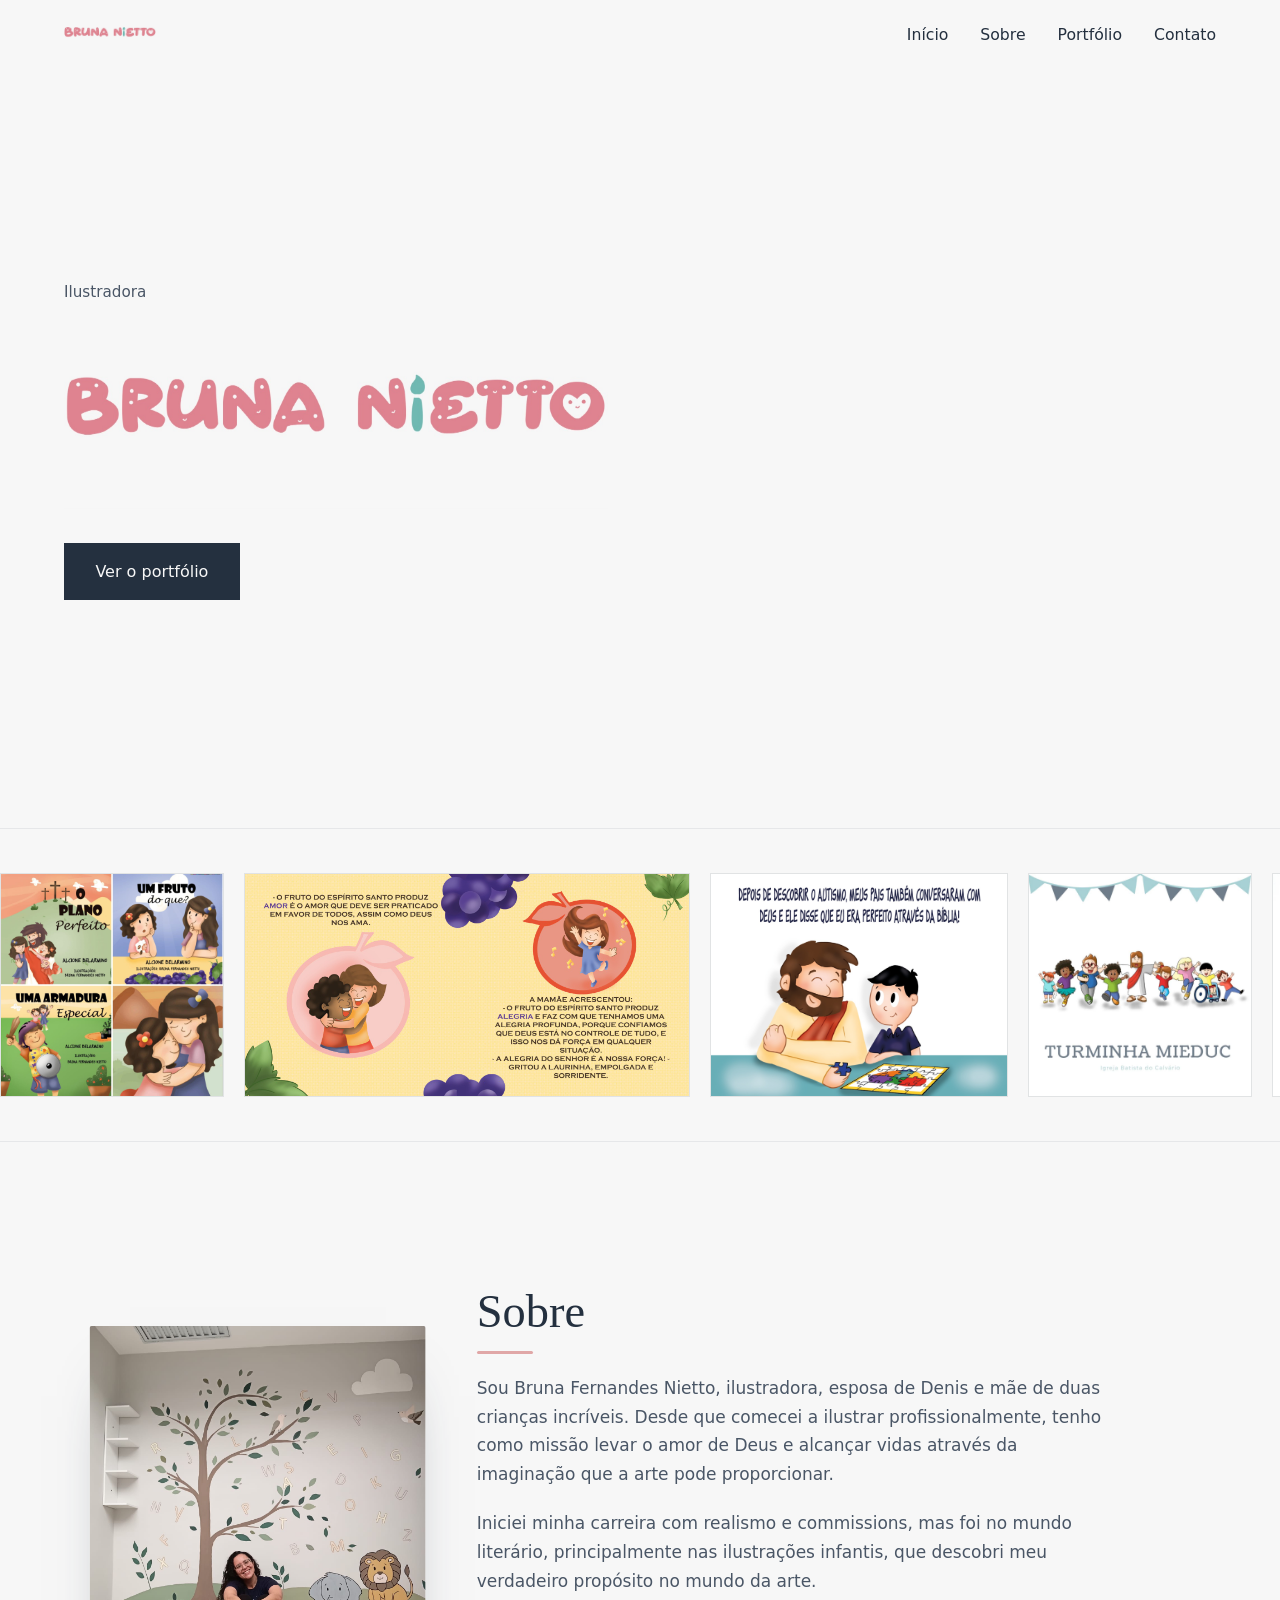
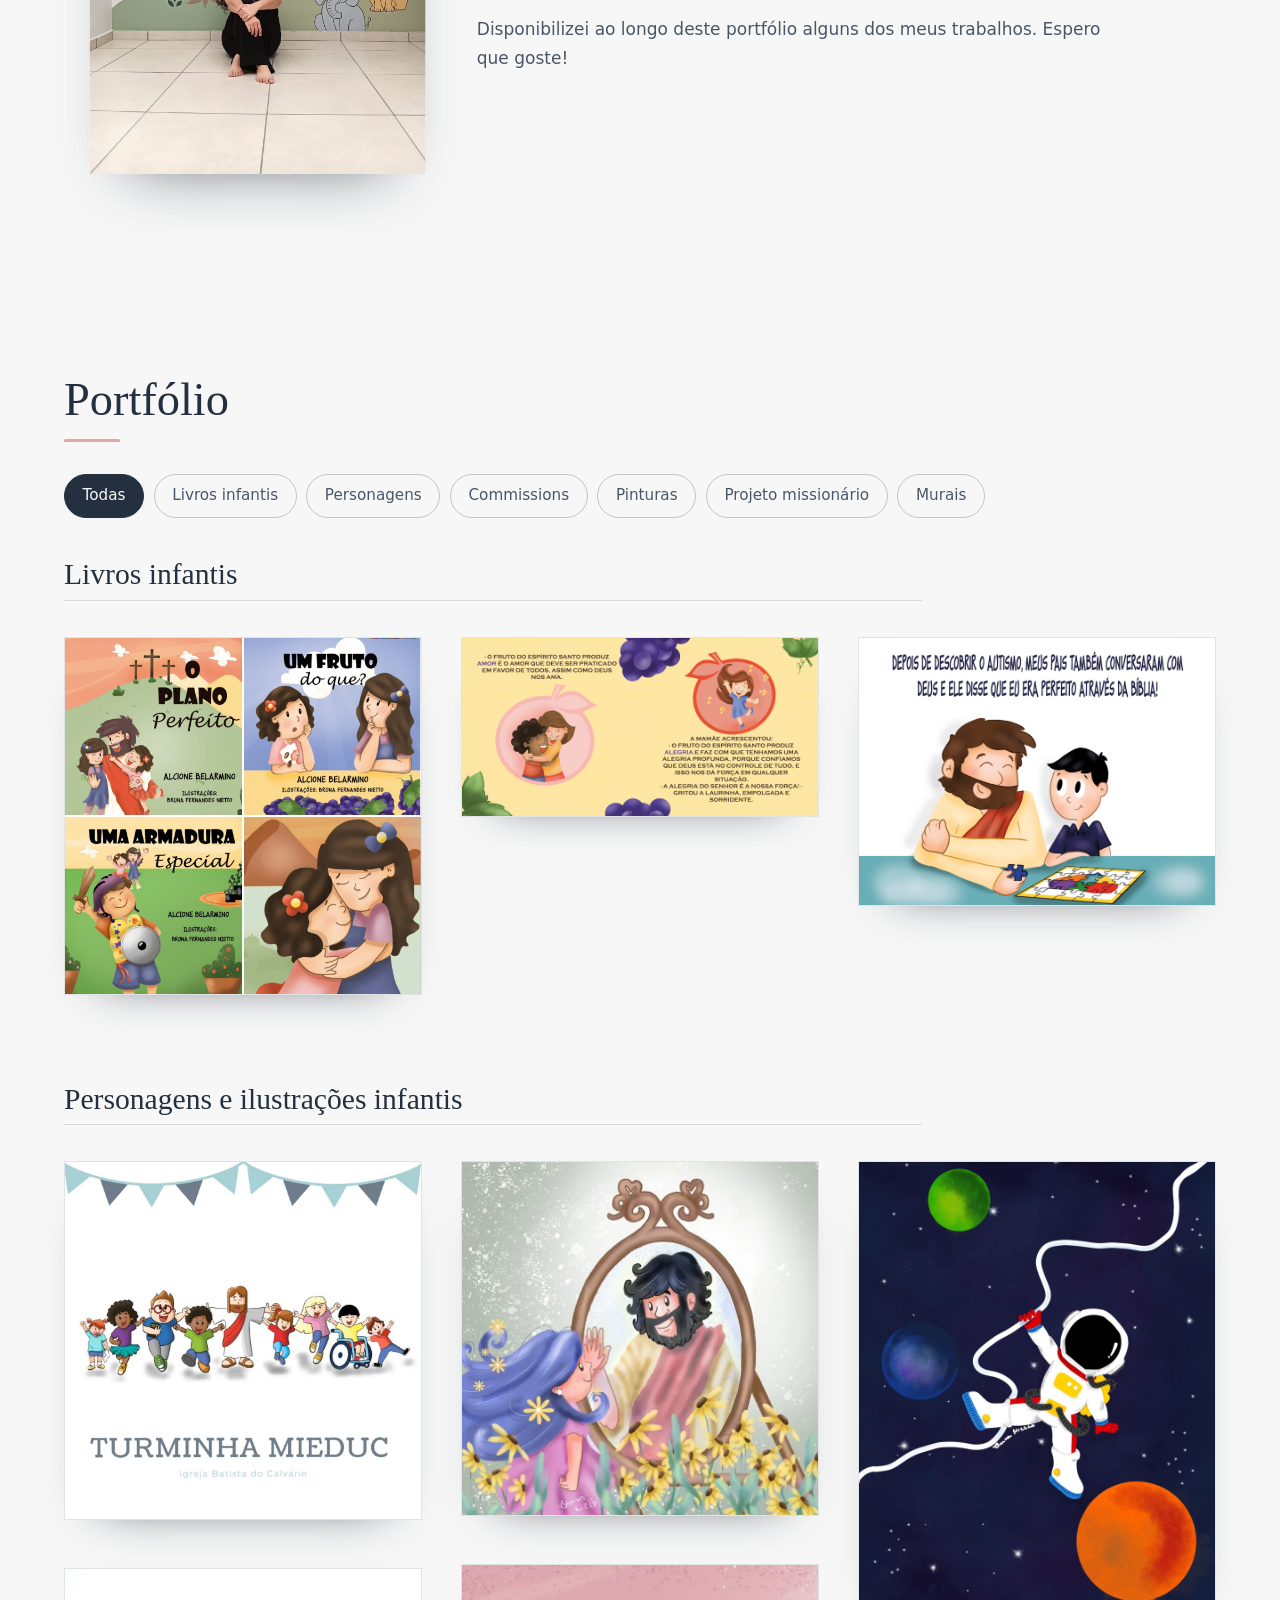
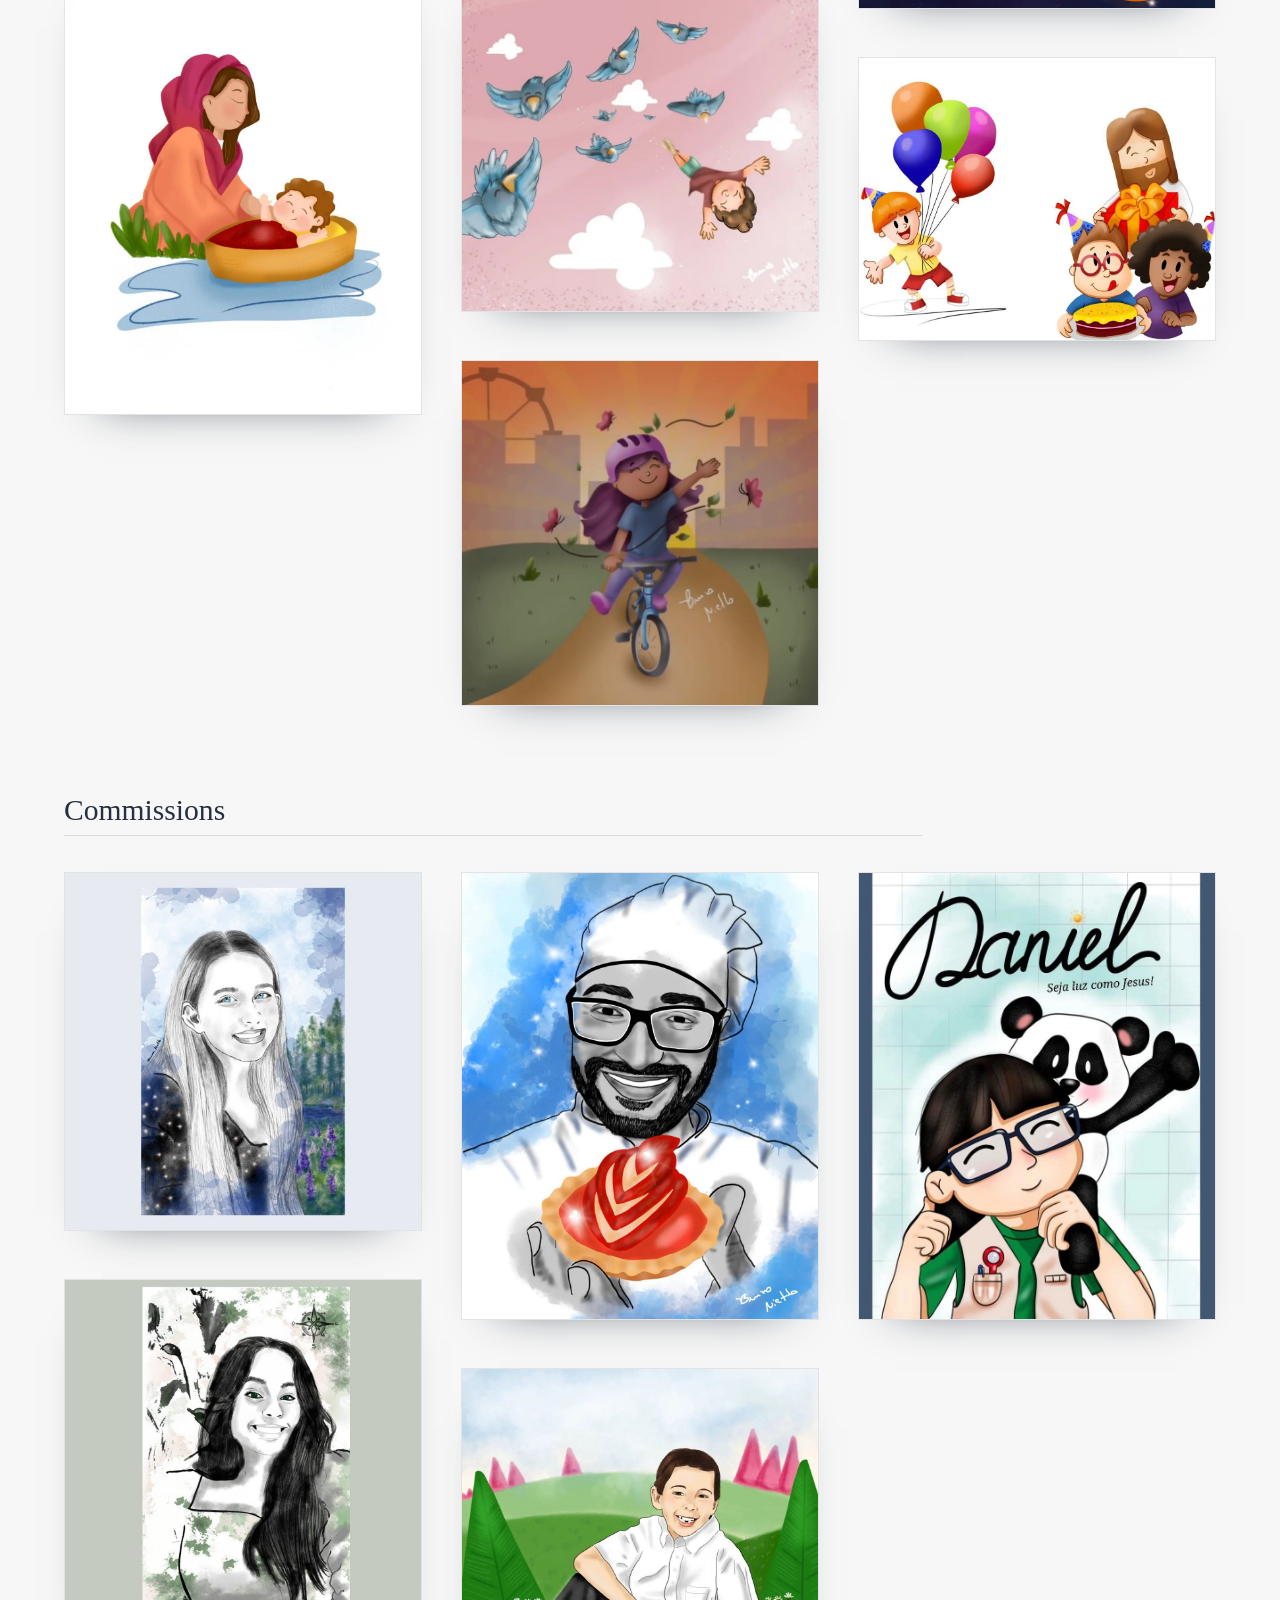
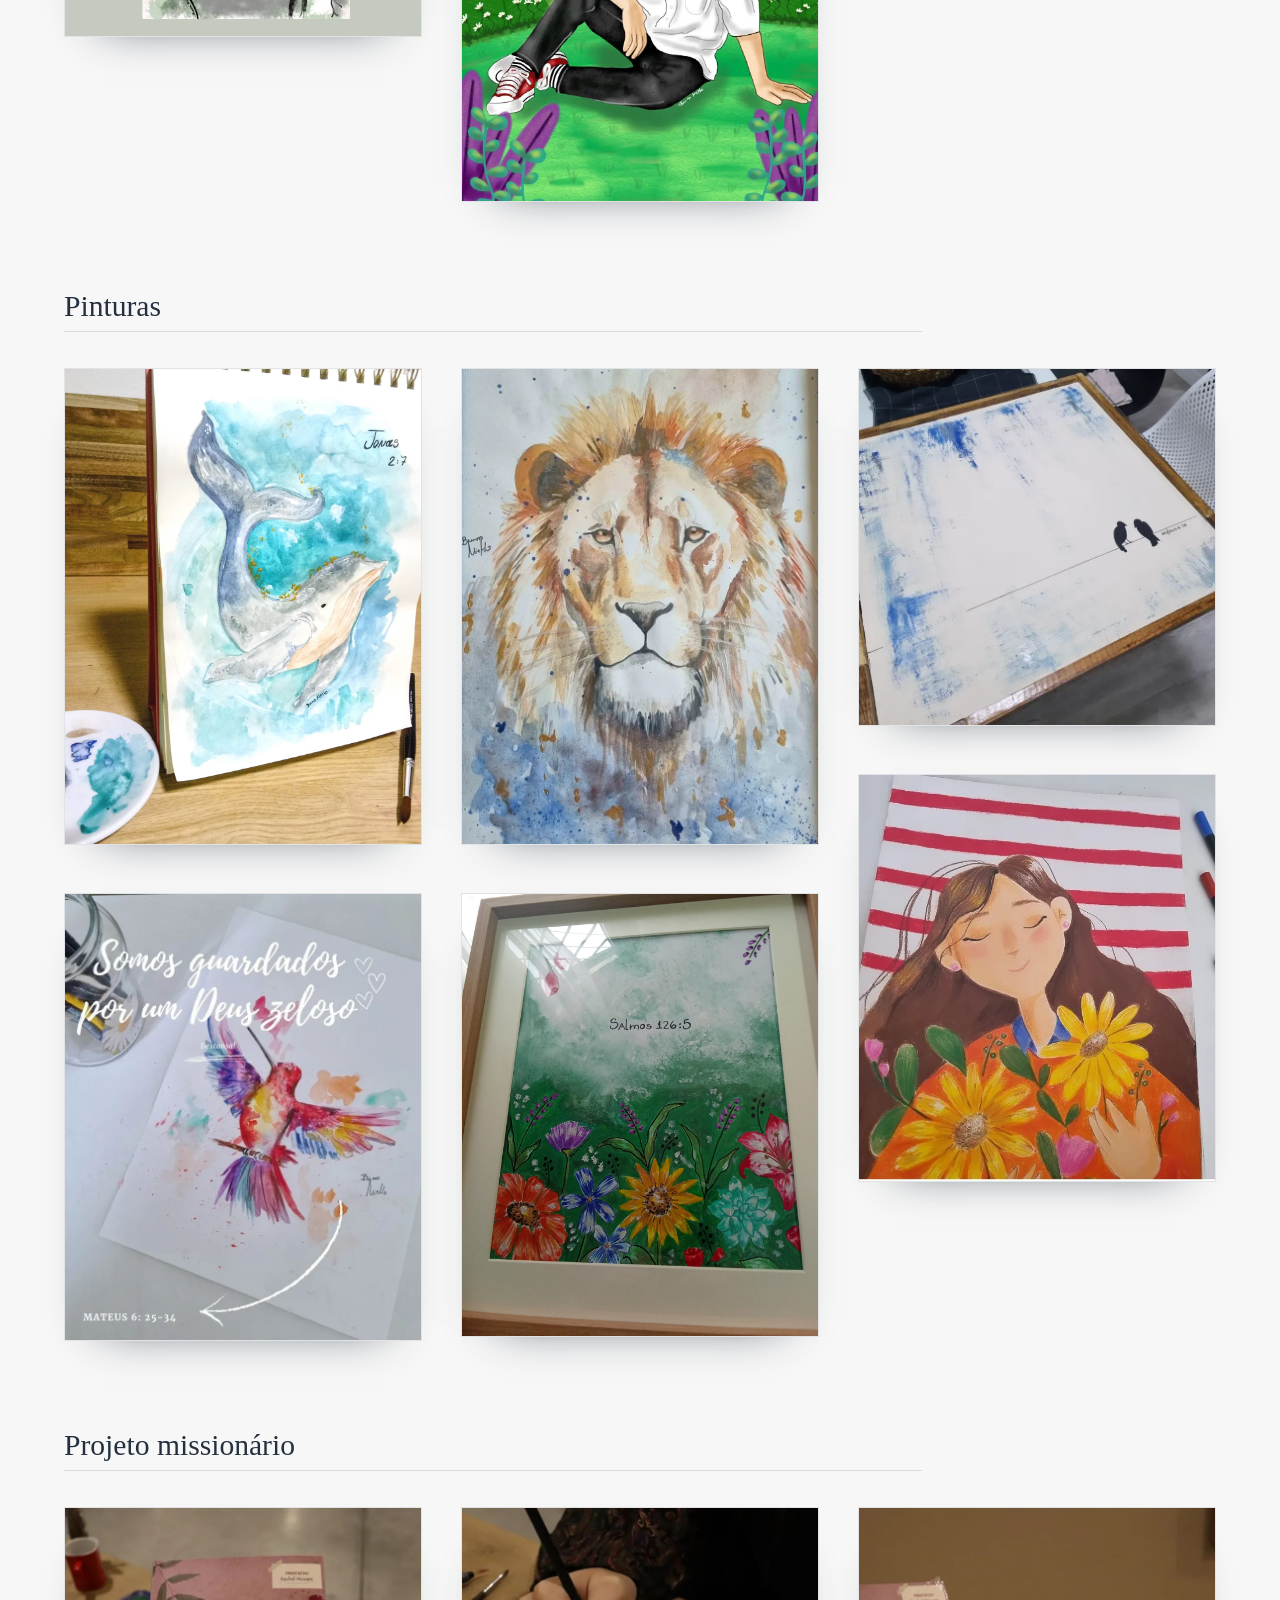
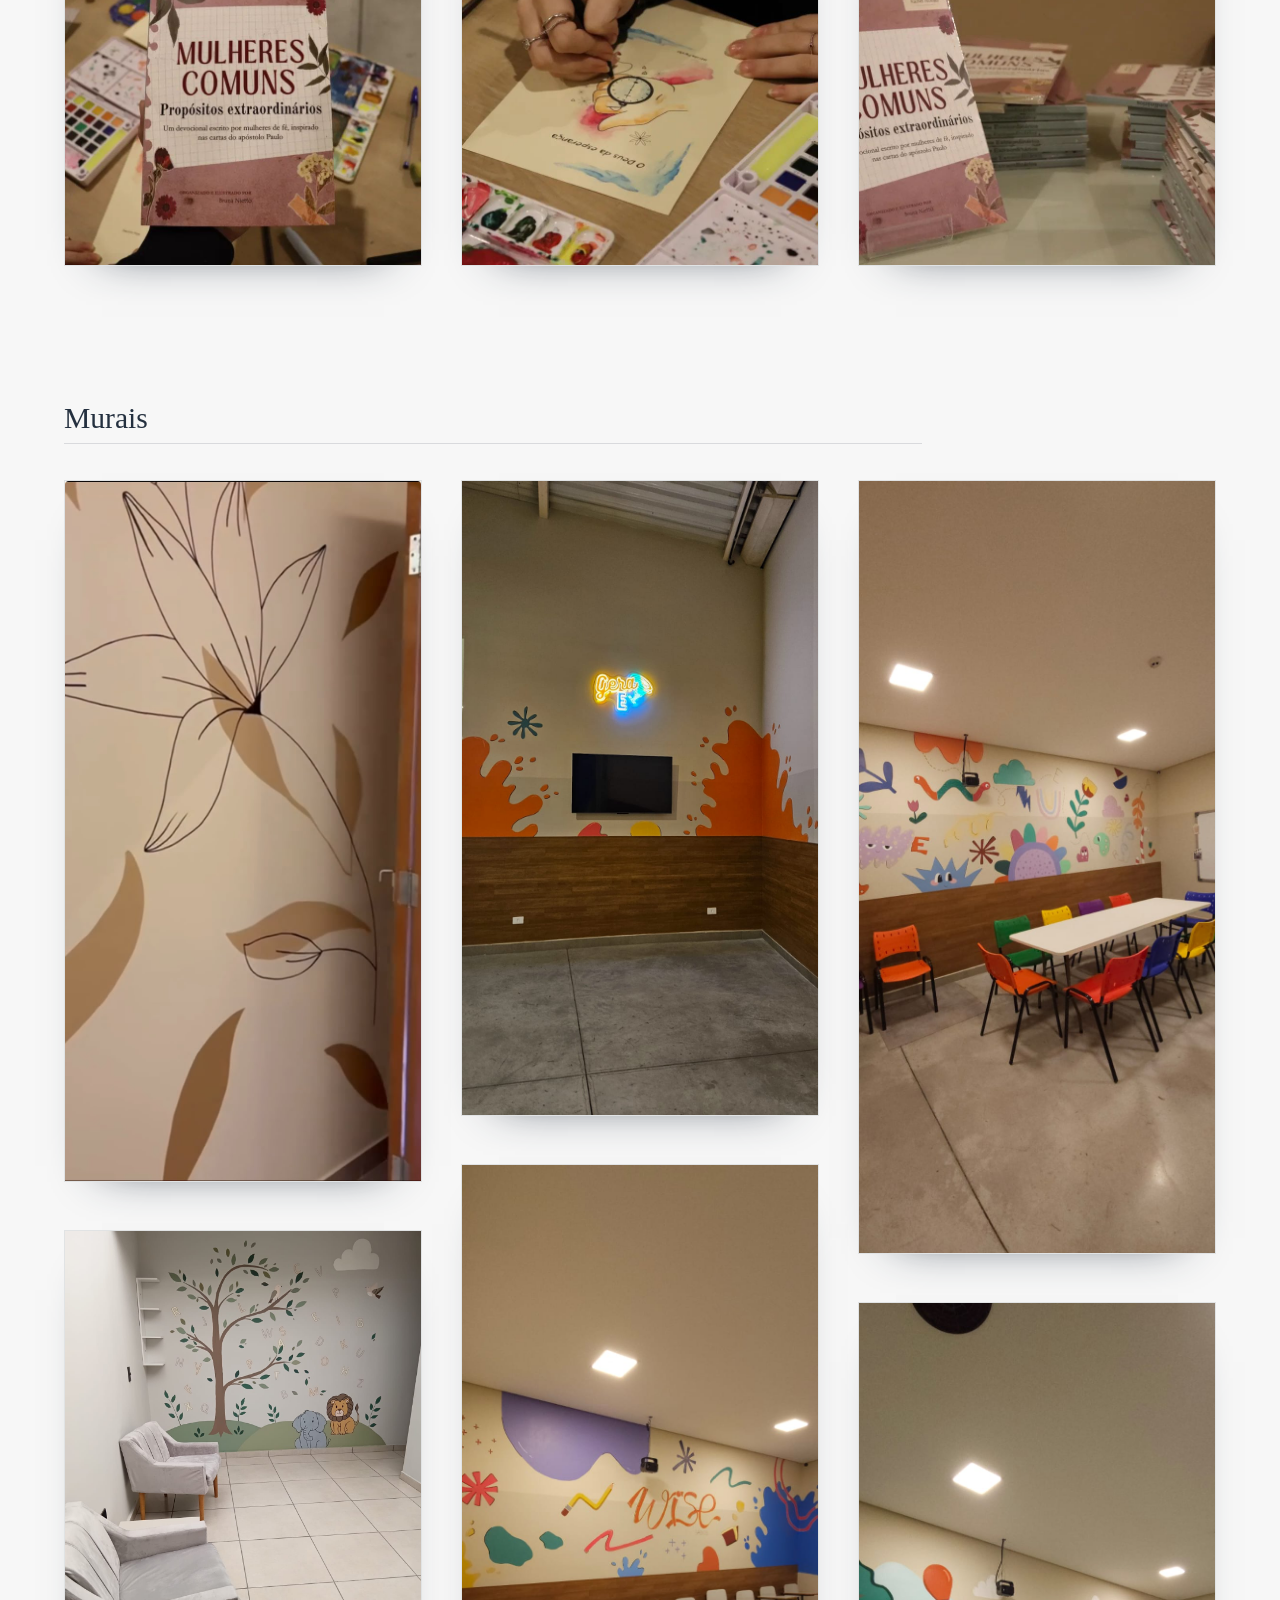
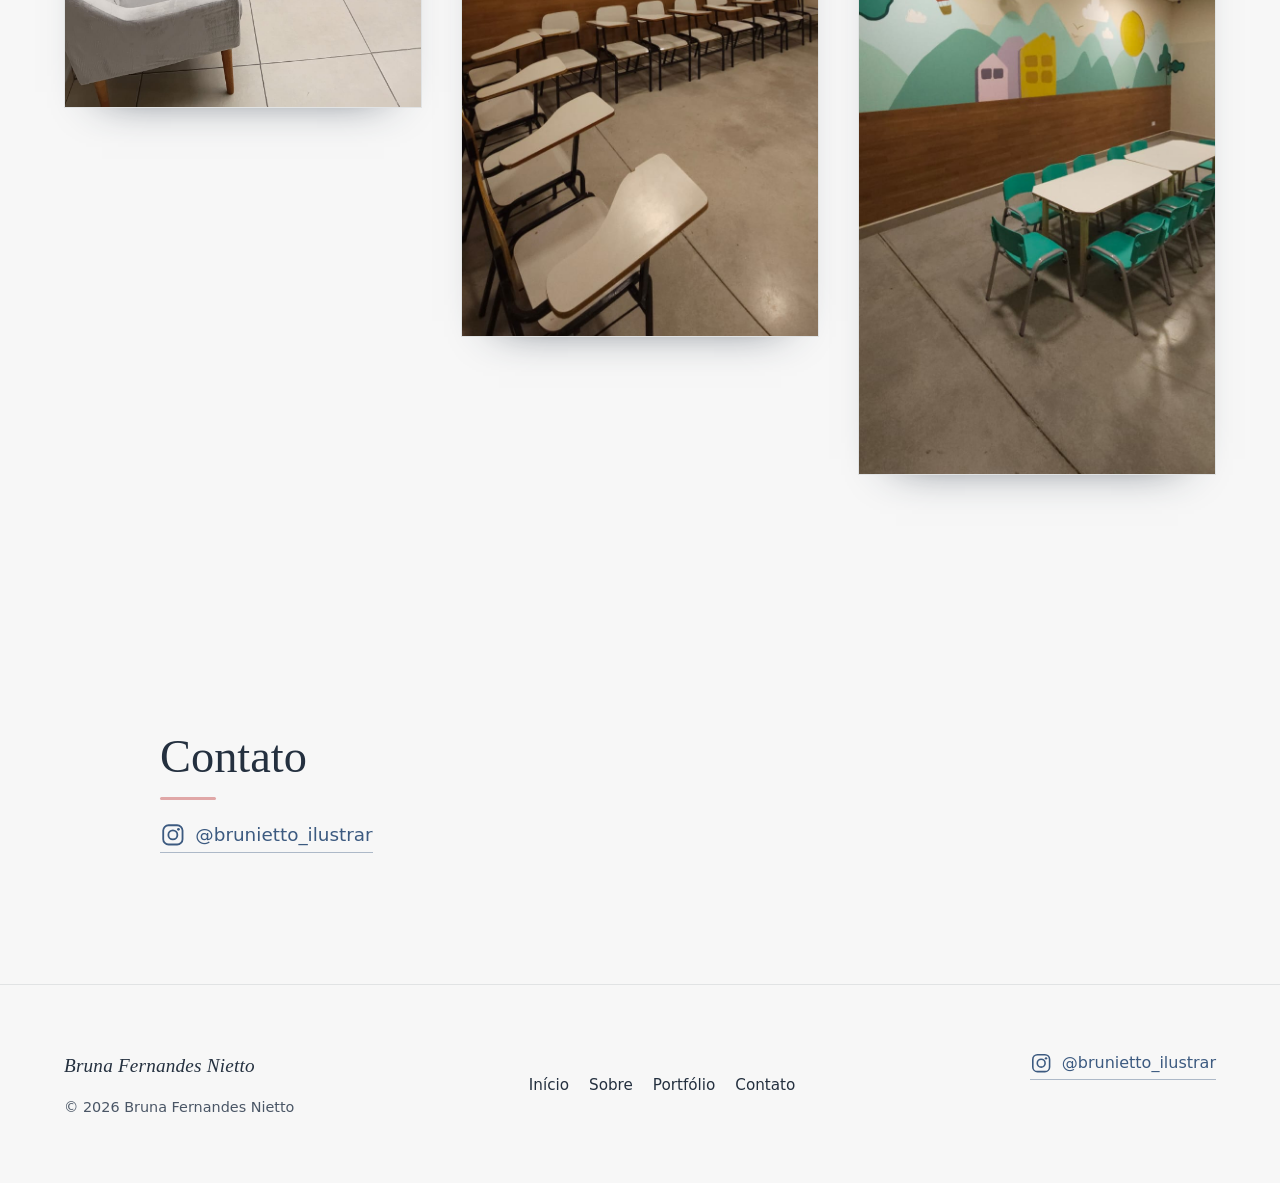
<file: index.html>
<!DOCTYPE html>
<html lang="pt-BR">
<head>
<meta charset="utf-8">
<meta name="viewport" content="width=device-width, initial-scale=1">
<title>Bruna Fernandes Nietto — Ilustradora</title>
<meta name="description" content="Portfólio de Bruna Fernandes Nietto, ilustradora: livros infantis, personagens e ilustrações infantis, commissions, pinturas, projeto missionário e murais.">
<meta name="author" content="Bruna Fernandes Nietto">
<meta name="theme-color" content="#F7F7F7">
<link rel="icon" href="assets/favicon.ico" sizes="any">
<link rel="apple-touch-icon" href="assets/apple-touch-icon.png">
<link rel="canonical" href="https://bruna.nietto.com.br/">

<meta property="og:type" content="website">
<meta property="og:locale" content="pt_BR">
<meta property="og:site_name" content="Bruna Nietto">
<meta property="og:title" content="Bruna Fernandes Nietto — Ilustradora">
<meta property="og:description" content="Livros infantis, personagens e ilustrações infantis, commissions, pinturas, projeto missionário e murais.">
<meta property="og:url" content="https://bruna.nietto.com.br/">
<meta property="og:image" content="https://bruna.nietto.com.br/assets/img/livros-infantis/2.jpeg">
<meta property="og:image:width" content="1280">
<meta property="og:image:height" content="1280">
<meta property="og:image:alt" content="Capas dos livros infantis ilustrados por Bruna Nietto.">

<meta name="twitter:card" content="summary_large_image">
<meta name="twitter:title" content="Bruna Fernandes Nietto — Ilustradora">
<meta name="twitter:description" content="Livros infantis, personagens e ilustrações infantis, commissions, pinturas, projeto missionário e murais.">
<meta name="twitter:image" content="https://bruna.nietto.com.br/assets/img/livros-infantis/2.jpeg">

<link rel="stylesheet" href="css/styles.css">
<script defer src="js/main.js"></script>

<script type="application/ld+json">
{
  "@context": "https://schema.org",
  "@type": "Person",
  "name": "Bruna Fernandes Nietto",
  "alternateName": "Bruna Nietto",
  "jobTitle": "Ilustradora",
  "url": "https://bruna.nietto.com.br/",
  "image": "https://bruna.nietto.com.br/assets/img/bruna.jpeg",
  "sameAs": ["https://instagram.com/brunietto_ilustrar"]
}
</script>
</head>

<body id="inicio">

<a class="pular" href="#conteudo">Pular para o conteúdo</a>

<header class="cabecalho" id="cabecalho">
  <div class="cabecalho__interno">
    <a class="marca" href="#inicio" aria-label="Bruna Nietto — início">
      <img class="marca__img" src="assets/img/bruna-nietto.jpeg" alt="Bruna Nietto" width="1600" height="529">
    </a>

    <button class="menu-botao" type="button" id="menu-botao" aria-expanded="false" aria-controls="menu-principal">
      <span class="menu-botao__tracos" aria-hidden="true"><span></span><span></span><span></span></span>
      <span class="menu-botao__texto">Menu</span>
    </button>

    <nav class="navegacao" id="menu-principal" aria-label="Navegação principal">
      <ul class="navegacao__lista">
        <li><a href="#inicio">Início</a></li>
        <li><a href="#sobre">Sobre</a></li>
        <li><a href="#portfolio">Portfólio</a></li>
        <li><a href="#contato">Contato</a></li>
      </ul>
    </nav>
  </div>
</header>

<main id="conteudo">

  <!-- Hero -->
  <section class="hero" aria-labelledby="hero-titulo">
    <div class="hero__conteudo">
      <p class="hero__sobretitulo">Ilustradora</p>
      <h1 class="hero__titulo" id="hero-titulo">
        <img class="hero__marca" src="assets/img/bruna-nietto.jpeg" alt="Bruna Fernandes Nietto" width="1600" height="529">
      </h1>
      <p class="hero__acao"><a class="botao" href="#portfolio">Ver o portfólio</a></p>
    </div>
  </section>

  <!-- Faixa de trabalhos -->
  <section class="faixa" id="faixa" aria-label="Trabalhos em movimento">
    <ul class="faixa__pista" id="faixa-pista"></ul>
  </section>

  <!-- Sobre -->
  <section class="sobre" id="sobre" aria-labelledby="sobre-titulo">
    <div class="sobre__interno">
      <figure class="sobre__retrato">
        <img src="assets/img/bruna.jpeg" alt="Bruna Fernandes Nietto" width="1200" height="1600" loading="lazy">
      </figure>

      <div class="sobre__texto">
        <h2 class="titulo-secao" id="sobre-titulo">Sobre</h2>

        <p>Sou Bruna Fernandes Nietto, ilustradora, esposa de Denis e mãe de duas crianças incríveis.
        Desde que comecei a ilustrar profissionalmente, tenho como missão levar o amor
        de Deus e alcançar vidas através da imaginação que a arte pode proporcionar.</p>

        <p>Iniciei minha carreira com realismo e commissions, mas foi no mundo literário,
        principalmente nas ilustrações infantis, que descobri meu verdadeiro propósito no
        mundo da arte.</p>

        <p>Disponibilizei ao longo deste portfólio alguns dos meus trabalhos.
        Espero que goste!</p>
      </div>
    </div>
  </section>

  <!-- Portfólio -->
  <section class="portfolio" id="portfolio" aria-labelledby="portfolio-titulo">
    <div class="portfolio__cabecalho">
      <h2 class="titulo-secao" id="portfolio-titulo">Portfólio</h2>
    </div>

    <div class="filtros" role="group" aria-label="Filtrar trabalhos por categoria">
      <button class="filtro" type="button" data-filtro="todas" aria-pressed="true">Todas</button>
      <button class="filtro" type="button" data-filtro="livros-infantis" aria-pressed="false">Livros infantis</button>
      <button class="filtro" type="button" data-filtro="personagens" aria-pressed="false">Personagens</button>
      <button class="filtro" type="button" data-filtro="commissions" aria-pressed="false">Commissions</button>
      <button class="filtro" type="button" data-filtro="pinturas" aria-pressed="false">Pinturas</button>
      <button class="filtro" type="button" data-filtro="projeto-missionario" aria-pressed="false">Projeto missionário</button>
      <button class="filtro" type="button" data-filtro="murais" aria-pressed="false">Murais</button>
    </div>

    <p class="so-leitor-de-tela" role="status" id="portfolio-status"></p>

    <div class="galeria" id="galeria">

      <!-- Livros infantis -->
      <section class="grupo" data-categoria="livros-infantis" aria-labelledby="grupo-livros-infantis">
        <h3 class="grupo__titulo" id="grupo-livros-infantis">Livros infantis</h3>

        <div class="grupo__obras">
          <figure class="obra">
            <button class="obra__botao" type="button">
              <img src="assets/img/livros-infantis/2.jpeg" alt="Livro infantil ilustrado por Bruna Nietto" width="1280" height="1280" loading="lazy">
            </button>
          </figure>

          <figure class="obra">
            <button class="obra__botao" type="button">
              <img src="assets/img/livros-infantis/1.jpeg" alt="Livro infantil ilustrado por Bruna Nietto" width="1600" height="800" loading="lazy">
            </button>
          </figure>

          <figure class="obra">
            <button class="obra__botao" type="button">
              <img src="assets/img/livros-infantis/3.jpeg" alt="Livro infantil ilustrado por Bruna Nietto" width="1600" height="1199" loading="lazy">
            </button>
          </figure>
        </div>
      </section>

      <!-- Personagens e ilustrações infantis -->
      <section class="grupo" data-categoria="personagens" aria-labelledby="grupo-personagens">
        <h3 class="grupo__titulo" id="grupo-personagens">Personagens e ilustrações infantis</h3>

        <div class="grupo__obras">
          <figure class="obra">
            <button class="obra__botao" type="button">
              <img src="assets/img/personagens-e-ilustracoes-infantis/3.jpeg" alt="Personagens e ilustrações infantis de Bruna Nietto" width="1072" height="1072" loading="lazy">
            </button>
          </figure>

          <figure class="obra">
            <button class="obra__botao" type="button">
              <img src="assets/img/personagens-e-ilustracoes-infantis/2.jpeg" alt="Personagens e ilustrações infantis de Bruna Nietto" width="1080" height="1350" loading="lazy">
            </button>
          </figure>

          <figure class="obra">
            <button class="obra__botao" type="button">
              <img src="assets/img/personagens-e-ilustracoes-infantis/5.jpeg" alt="Personagens e ilustrações infantis de Bruna Nietto" width="720" height="712" loading="lazy">
            </button>
          </figure>

          <figure class="obra">
            <button class="obra__botao" type="button">
              <img src="assets/img/personagens-e-ilustracoes-infantis/6.jpeg" alt="Personagens e ilustrações infantis de Bruna Nietto" width="720" height="700" loading="lazy">
            </button>
          </figure>

          <figure class="obra">
            <button class="obra__botao" type="button">
              <img src="assets/img/personagens-e-ilustracoes-infantis/7.jpeg" alt="Personagens e ilustrações infantis de Bruna Nietto" width="720" height="694" loading="lazy">
            </button>
          </figure>

          <figure class="obra">
            <button class="obra__botao" type="button">
              <img src="assets/img/personagens-e-ilustracoes-infantis/4.jpeg" alt="Personagens e ilustrações infantis de Bruna Nietto" width="1600" height="2000" loading="lazy">
            </button>
          </figure>

          <figure class="obra">
            <button class="obra__botao" type="button">
              <img src="assets/img/personagens-e-ilustracoes-infantis/1.jpeg" alt="Personagens e ilustrações infantis de Bruna Nietto" width="1080" height="856" loading="lazy">
            </button>
          </figure>
        </div>
      </section>

      <!-- Commissions -->
      <section class="grupo" data-categoria="commissions" aria-labelledby="grupo-commissions">
        <h3 class="grupo__titulo" id="grupo-commissions">Commissions</h3>

        <div class="grupo__obras">
          <figure class="obra">
            <button class="obra__botao" type="button">
              <img src="assets/img/commissions/1.jpeg" alt="Commission de Bruna Nietto" width="1080" height="1080" loading="lazy">
            </button>
          </figure>

          <figure class="obra">
            <button class="obra__botao" type="button">
              <img src="assets/img/commissions/2.jpeg" alt="Commission de Bruna Nietto" width="1080" height="1080" loading="lazy">
            </button>
          </figure>

          <figure class="obra">
            <button class="obra__botao" type="button">
              <img src="assets/img/commissions/3.jpeg" alt="Commission de Bruna Nietto" width="1080" height="1350" loading="lazy">
            </button>
          </figure>

          <figure class="obra">
            <button class="obra__botao" type="button">
              <img src="assets/img/commissions/4.jpeg" alt="Commission de Bruna Nietto" width="1080" height="1309" loading="lazy">
            </button>
          </figure>

          <figure class="obra">
            <button class="obra__botao" type="button">
              <img src="assets/img/commissions/5.jpeg" alt="Commission de Bruna Nietto" width="800" height="1000" loading="lazy">
            </button>
          </figure>
        </div>
      </section>

      <!-- Pinturas -->
      <section class="grupo" data-categoria="pinturas" aria-labelledby="grupo-pinturas">
        <h3 class="grupo__titulo" id="grupo-pinturas">Pinturas</h3>

        <div class="grupo__obras">
          <figure class="obra">
            <button class="obra__botao" type="button">
              <img src="assets/img/pinturas/1.jpeg" alt="Pintura de Bruna Nietto" width="1094" height="1459" loading="lazy">
            </button>
          </figure>

          <figure class="obra">
            <button class="obra__botao" type="button">
              <img src="assets/img/pinturas/5.jpeg" alt="Pintura de Bruna Nietto" width="720" height="900" loading="lazy">
            </button>
          </figure>

          <figure class="obra">
            <button class="obra__botao" type="button">
              <img src="assets/img/pinturas/6.jpeg" alt="Pintura de Bruna Nietto" width="720" height="960" loading="lazy">
            </button>
          </figure>

          <figure class="obra">
            <button class="obra__botao" type="button">
              <img src="assets/img/pinturas/3.jpeg" alt="Pintura de Bruna Nietto" width="1224" height="1517" loading="lazy">
            </button>
          </figure>

          <figure class="obra">
            <button class="obra__botao" type="button">
              <img src="assets/img/pinturas/4.jpeg" alt="Pintura de Bruna Nietto" width="720" height="720" loading="lazy">
            </button>
          </figure>

          <figure class="obra">
            <button class="obra__botao" type="button">
              <img src="assets/img/pinturas/2.jpeg" alt="Pintura de Bruna Nietto" width="635" height="722" loading="lazy">
            </button>
          </figure>
        </div>
      </section>

      <!-- Projeto missionário -->
      <section class="grupo" data-categoria="projeto-missionario" aria-labelledby="grupo-projeto-missionario">
        <h3 class="grupo__titulo" id="grupo-projeto-missionario">Projeto missionário</h3>

        <div class="grupo__obras">
          <figure class="obra">
            <button class="obra__botao" type="button">
              <img src="assets/img/projeto-missionario/3.jpeg" alt="Projeto missionário ilustrado por Bruna Nietto" width="720" height="720" loading="lazy">
            </button>
          </figure>

          <figure class="obra">
            <button class="obra__botao" type="button">
              <img src="assets/img/projeto-missionario/2.jpeg" alt="Projeto missionário ilustrado por Bruna Nietto" width="720" height="720" loading="lazy">
            </button>
          </figure>

          <figure class="obra">
            <button class="obra__botao" type="button">
              <img src="assets/img/projeto-missionario/1.jpeg" alt="Projeto missionário ilustrado por Bruna Nietto" width="720" height="720" loading="lazy">
            </button>
          </figure>
        </div>
      </section>

      <!-- Murais -->
      <section class="grupo" data-categoria="murais" aria-labelledby="grupo-murais">
        <h3 class="grupo__titulo" id="grupo-murais">Murais</h3>

        <div class="grupo__obras">
          <figure class="obra">
            <button class="obra__botao" type="button">
              <img src="assets/img/murais/1.jpg" alt="Mural pintado por Bruna Nietto" width="814" height="1600" loading="lazy">
            </button>
          </figure>

          <figure class="obra">
            <button class="obra__botao" type="button">
              <img src="assets/img/murais/2.jpg" alt="Mural pintado por Bruna Nietto" width="1200" height="1600" loading="lazy">
            </button>
          </figure>

          <figure class="obra">
            <button class="obra__botao" type="button">
              <img src="assets/img/murais/3.jpg" alt="Mural pintado por Bruna Nietto" width="900" height="1600" loading="lazy">
            </button>
          </figure>

          <figure class="obra">
            <button class="obra__botao" type="button">
              <img src="assets/img/murais/4.jpg" alt="Mural pintado por Bruna Nietto" width="739" height="1600" loading="lazy">
            </button>
          </figure>

          <figure class="obra">
            <button class="obra__botao" type="button">
              <img src="assets/img/murais/5.jpg" alt="Mural pintado por Bruna Nietto" width="739" height="1600" loading="lazy">
            </button>
          </figure>

          <figure class="obra">
            <button class="obra__botao" type="button">
              <img src="assets/img/murais/6.jpg" alt="Mural pintado por Bruna Nietto" width="739" height="1600" loading="lazy">
            </button>
          </figure>
        </div>
      </section>

    </div>
  </section>

  <!-- Contato -->
  <section class="contato" id="contato" aria-labelledby="contato-titulo">
    <div class="contato__interno">
      <div class="contato__texto">
        <h2 class="titulo-secao" id="contato-titulo">Contato</h2>
        <p class="contato__link">
          <a class="instagram" href="https://instagram.com/brunietto_ilustrar" rel="me noopener" target="_blank">
            <svg class="instagram__icone" viewBox="0 0 24 24" aria-hidden="true" focusable="false">
              <rect x="3" y="3" width="18" height="18" rx="5" fill="none" stroke="currentColor" stroke-width="1.7"/>
              <circle cx="12" cy="12" r="4.2" fill="none" stroke="currentColor" stroke-width="1.7"/>
              <circle cx="17.2" cy="6.8" r="1.3" fill="currentColor"/>
            </svg>
            <span>@brunietto_ilustrar</span>
          </a>
        </p>
      </div>
    </div>
  </section>

</main>

<footer class="rodape">
  <div class="rodape__interno">
    <p class="assinatura assinatura--rodape">Bruna Fernandes&nbsp;Nietto</p>

    <nav class="rodape__nav" aria-label="Navegação do rodapé">
      <ul>
        <li><a href="#inicio">Início</a></li>
        <li><a href="#sobre">Sobre</a></li>
        <li><a href="#portfolio">Portfólio</a></li>
        <li><a href="#contato">Contato</a></li>
      </ul>
    </nav>

    <p class="rodape__instagram">
      <a class="instagram instagram--pequeno" href="https://instagram.com/brunietto_ilustrar" rel="me noopener" target="_blank">
        <svg class="instagram__icone" viewBox="0 0 24 24" aria-hidden="true" focusable="false">
          <rect x="3" y="3" width="18" height="18" rx="5" fill="none" stroke="currentColor" stroke-width="1.7"/>
          <circle cx="12" cy="12" r="4.2" fill="none" stroke="currentColor" stroke-width="1.7"/>
          <circle cx="17.2" cy="6.8" r="1.3" fill="currentColor"/>
        </svg>
        <span>@brunietto_ilustrar</span>
      </a>
    </p>

    <p class="rodape__direitos">© <span id="ano">2026</span> Bruna Fernandes Nietto</p>
  </div>
</footer>

<!-- Lightbox -->
<div class="lightbox" id="lightbox" role="dialog" aria-modal="true" aria-label="Imagem ampliada" hidden>
  <div class="lightbox__caixa">
    <button class="lightbox__fechar" type="button" id="lightbox-fechar" aria-label="Fechar a imagem ampliada">
      <svg viewBox="0 0 24 24" aria-hidden="true" focusable="false">
        <path d="M6 6l12 12M18 6L6 18" fill="none" stroke="currentColor" stroke-width="1.8" stroke-linecap="round"/>
      </svg>
    </button>

    <button class="lightbox__nav lightbox__nav--anterior" type="button" id="lightbox-anterior" aria-label="Imagem anterior">
      <svg viewBox="0 0 24 24" aria-hidden="true" focusable="false">
        <path d="M15 4L7 12l8 8" fill="none" stroke="currentColor" stroke-width="1.8" stroke-linecap="round" stroke-linejoin="round"/>
      </svg>
    </button>

    <figure class="lightbox__figura">
      <img class="lightbox__img" id="lightbox-img" alt="" width="800" height="1000"
           src="data:image/svg+xml,%3Csvg xmlns='http://www.w3.org/2000/svg'/%3E">
      <figcaption class="lightbox__legenda">
        <span class="lightbox__contador" id="lightbox-contador"></span>
      </figcaption>
    </figure>

    <button class="lightbox__nav lightbox__nav--proxima" type="button" id="lightbox-proxima" aria-label="Próxima imagem">
      <svg viewBox="0 0 24 24" aria-hidden="true" focusable="false">
        <path d="M9 4l8 8-8 8" fill="none" stroke="currentColor" stroke-width="1.8" stroke-linecap="round" stroke-linejoin="round"/>
      </svg>
    </button>
  </div>
</div>

</body>
</html>
</file>
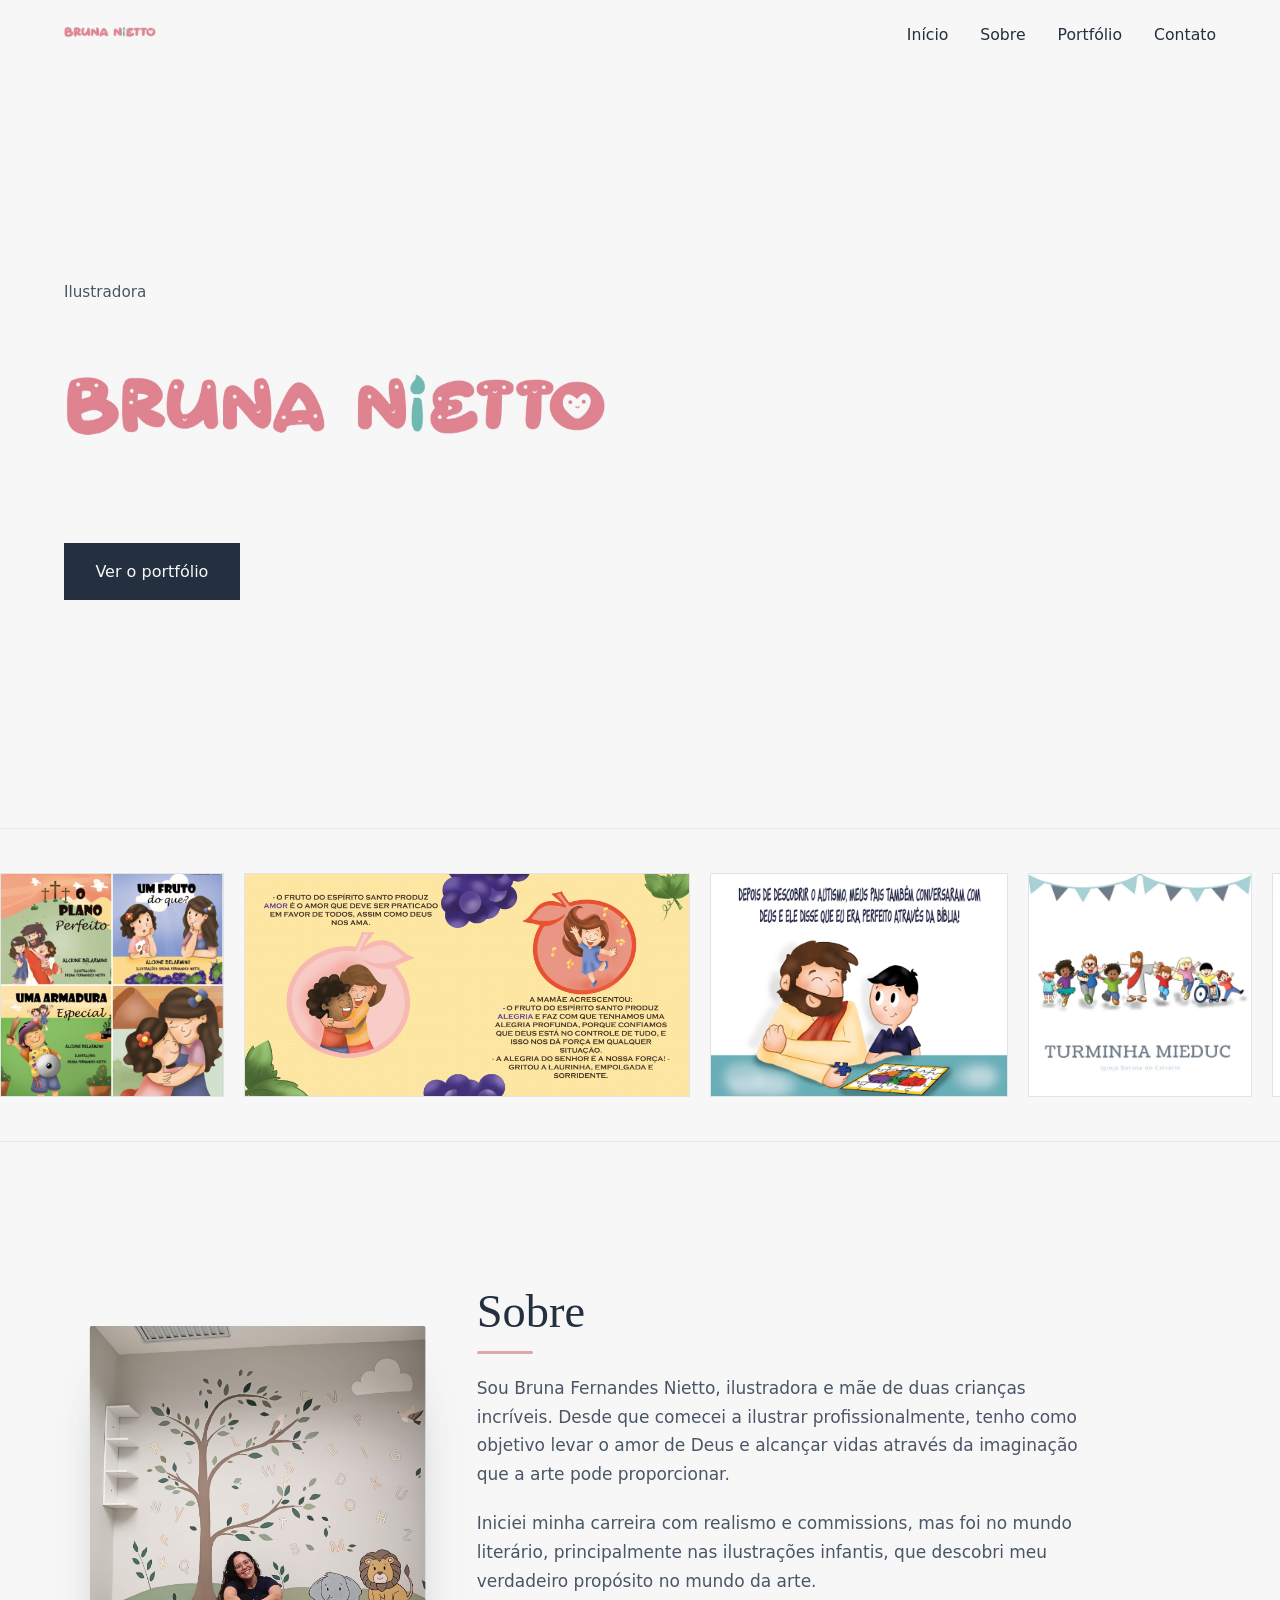
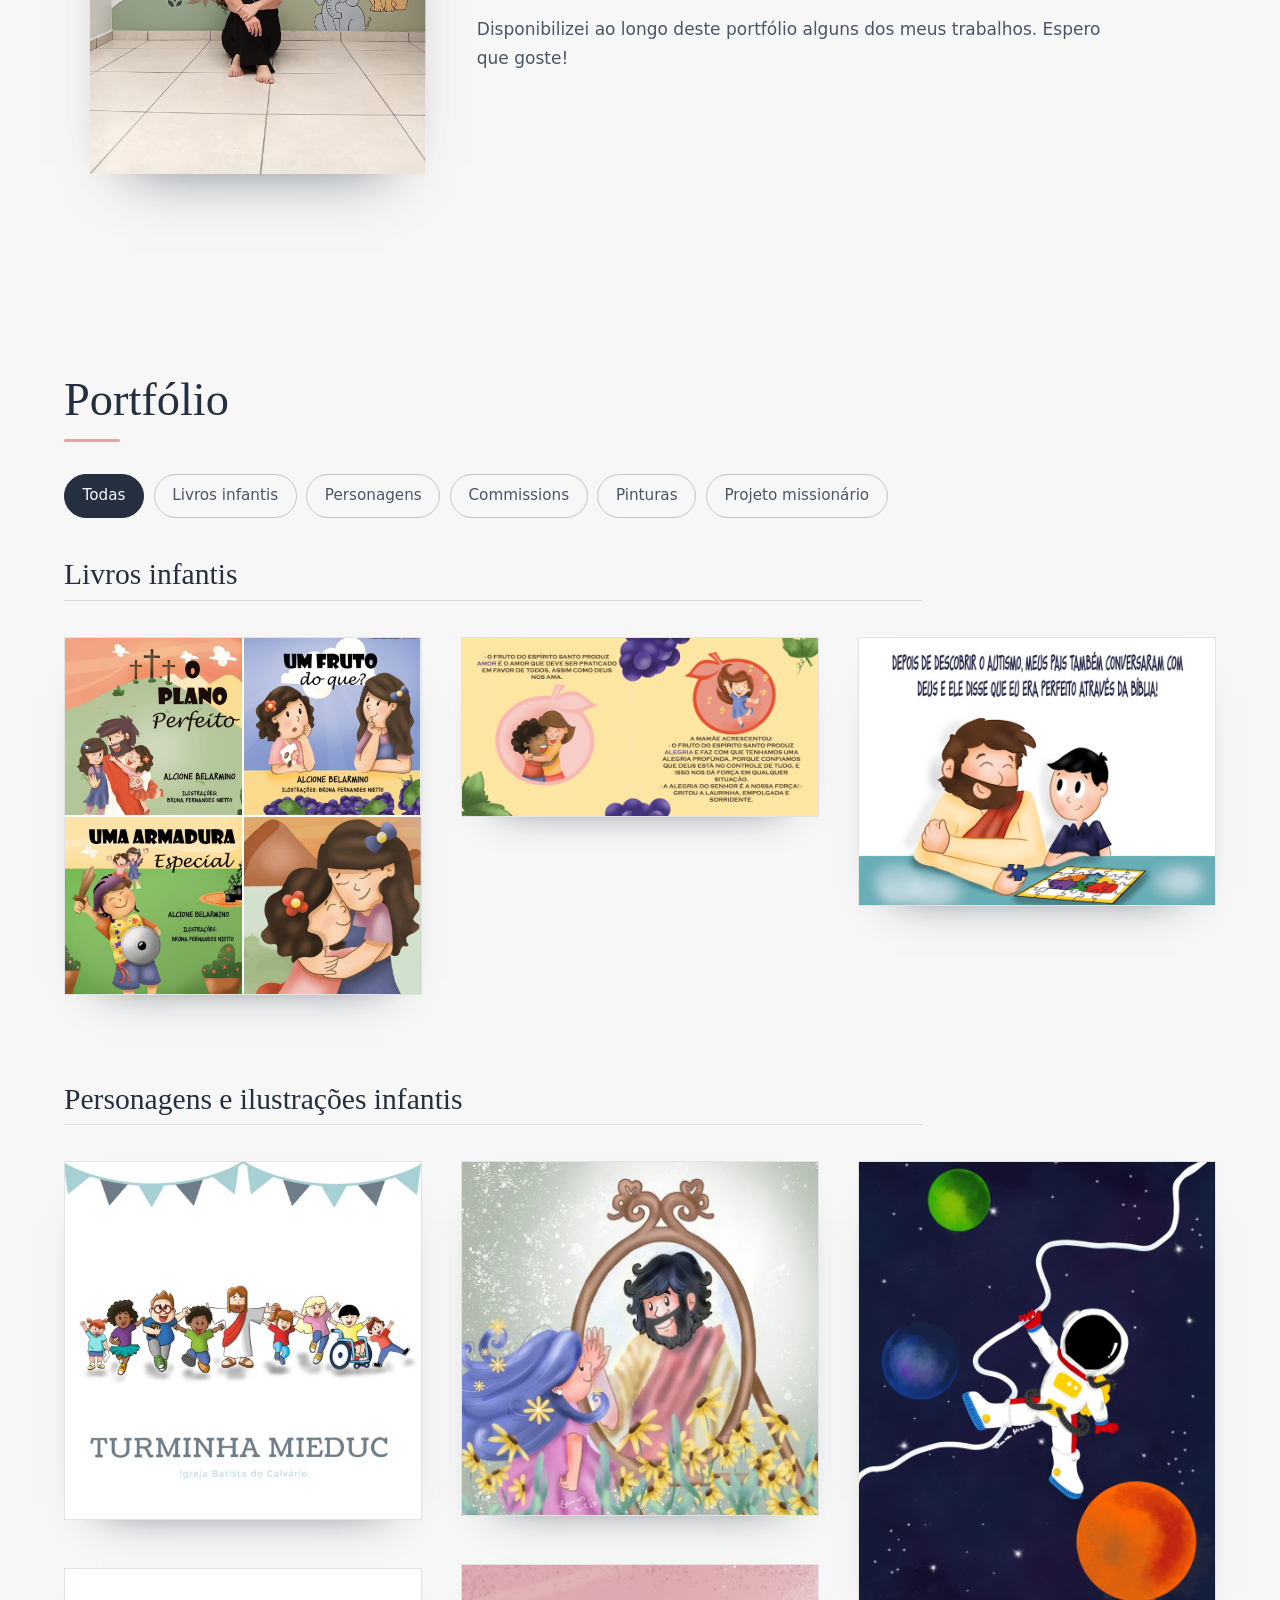
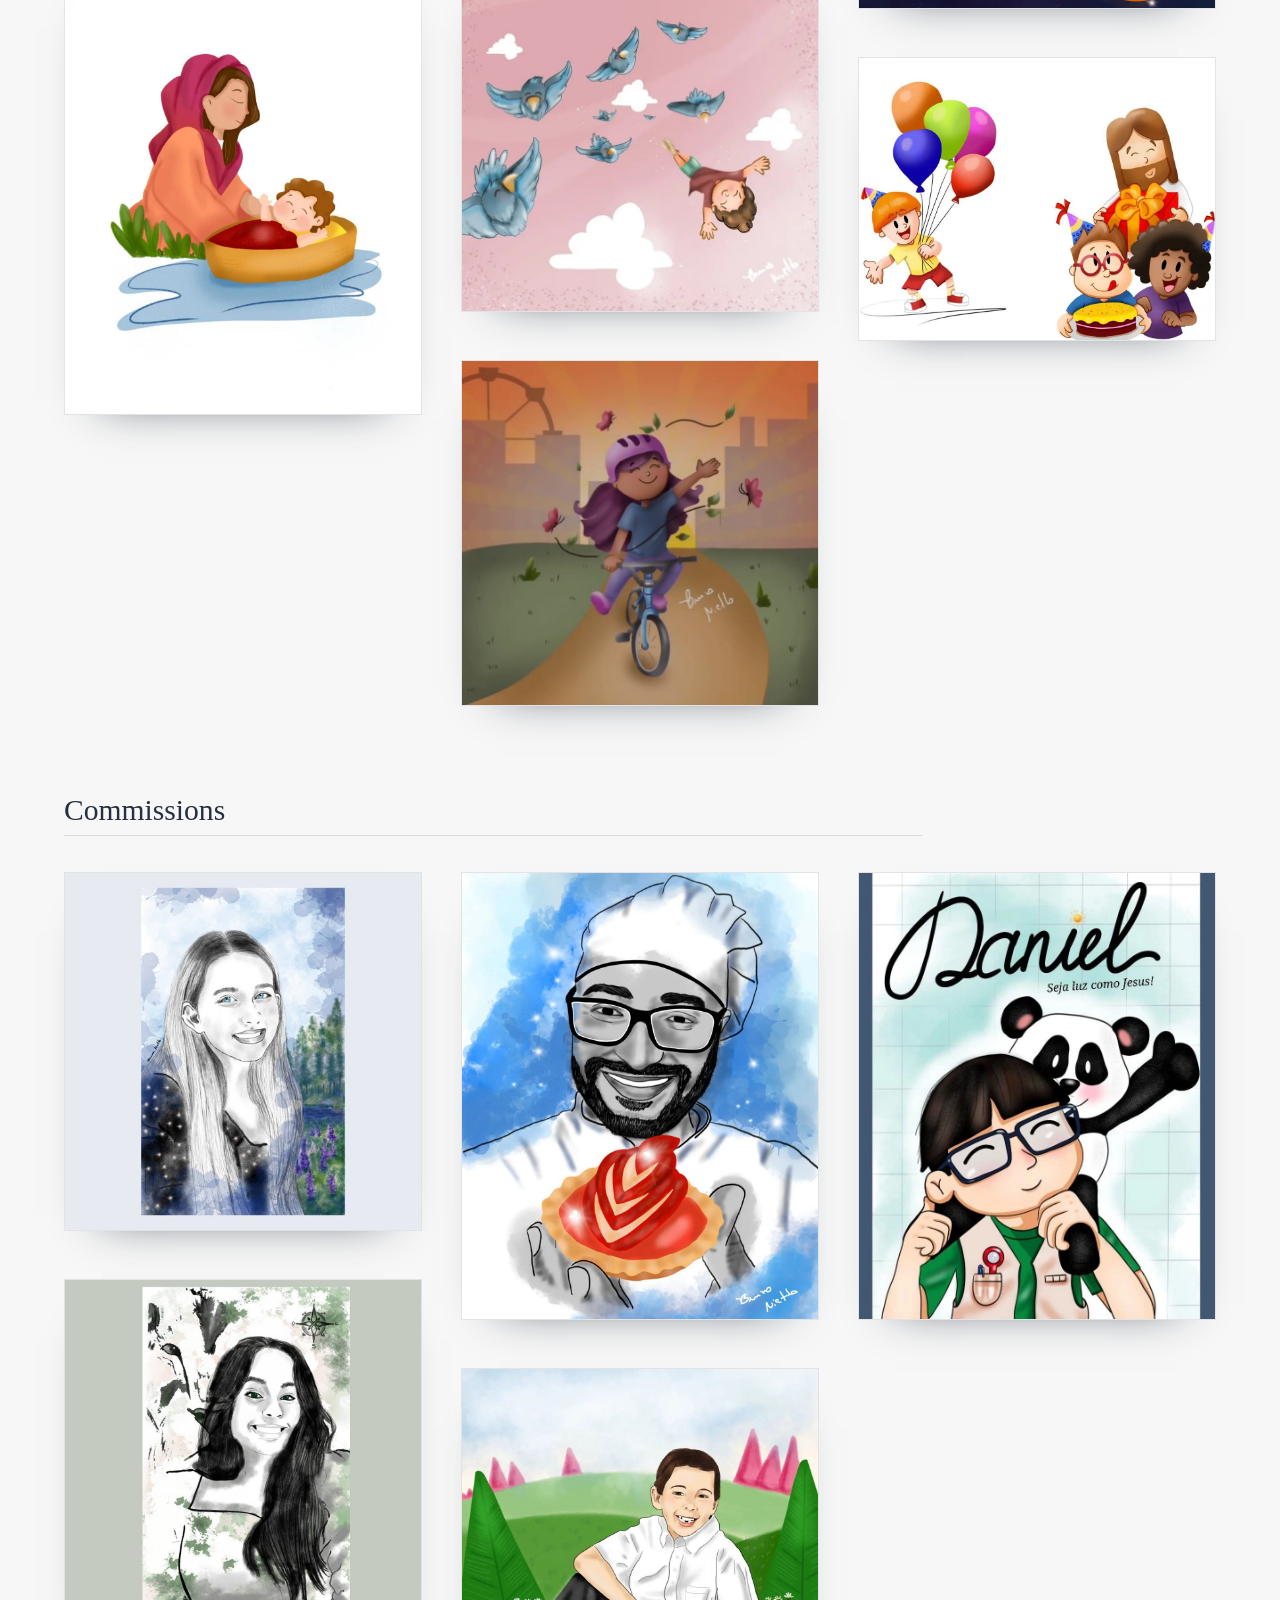
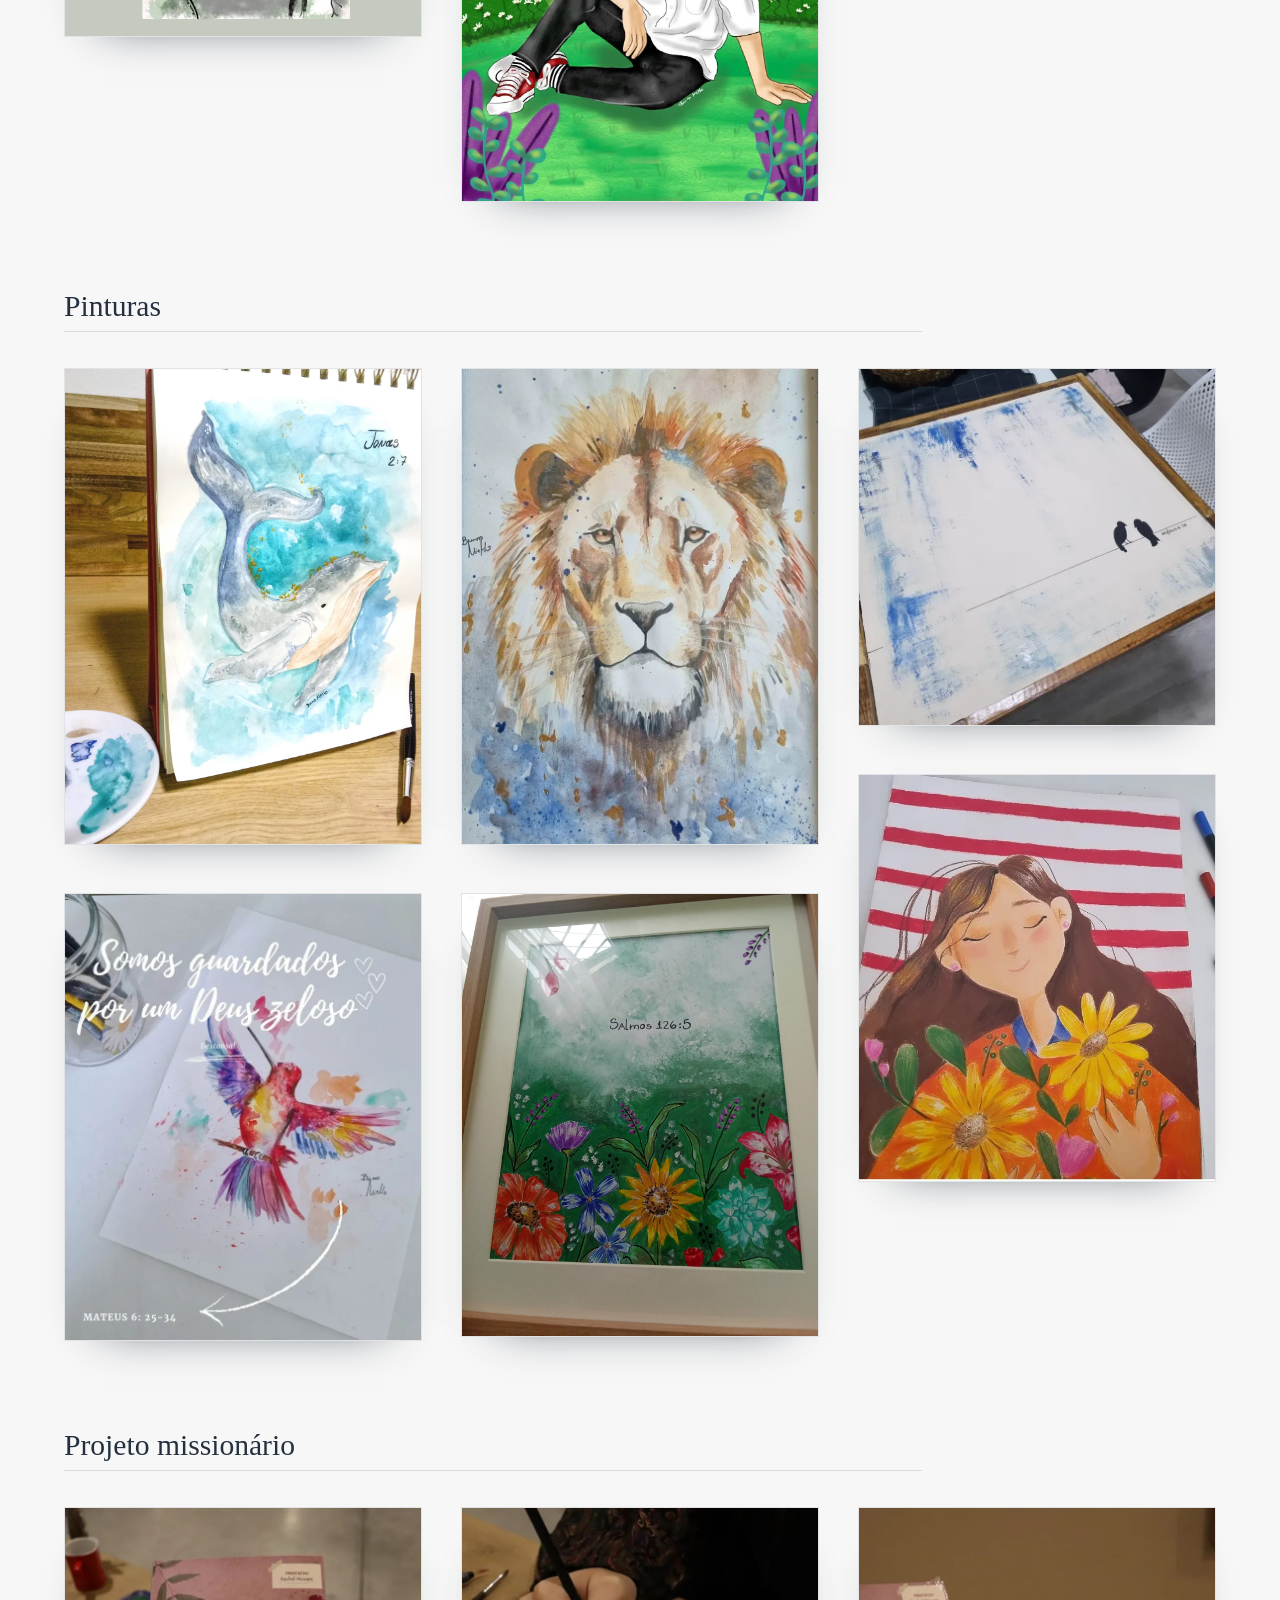
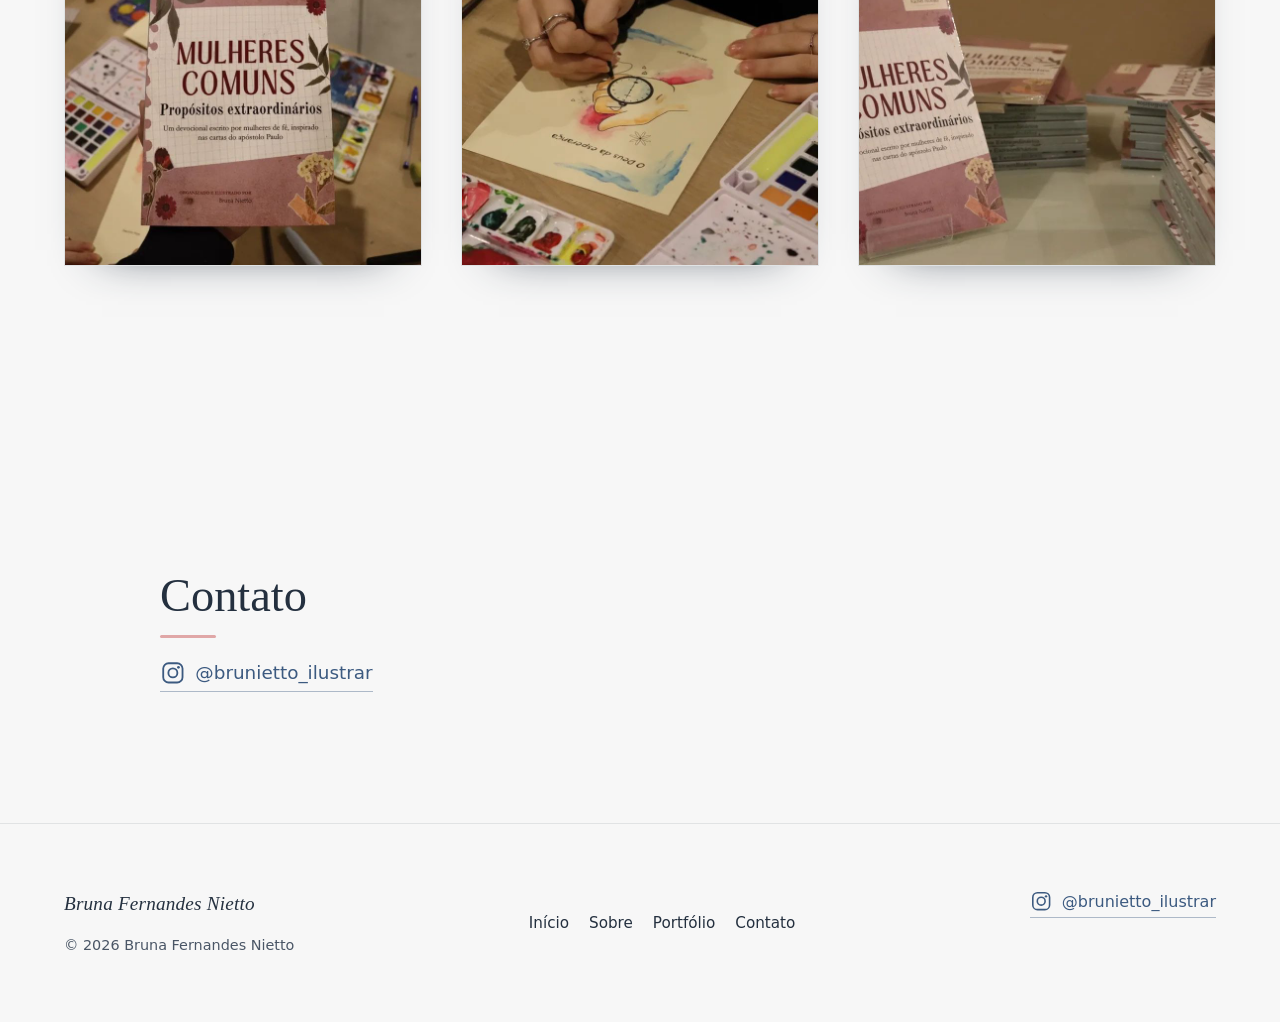
<file: root/index.html>
<!DOCTYPE html>
<html lang="pt-BR">
<head>
<meta charset="utf-8">
<meta name="viewport" content="width=device-width, initial-scale=1">
<title>Bruna Fernandes Nietto — Ilustradora</title>
<meta name="description" content="Portfólio de Bruna Fernandes Nietto, ilustradora: livros infantis, personagens e ilustrações infantis, commissions, pinturas e projeto missionário.">
<meta name="author" content="Bruna Fernandes Nietto">
<meta name="theme-color" content="#F7F7F7">
<link rel="icon" href="assets/favicon.ico" sizes="any">
<link rel="apple-touch-icon" href="assets/apple-touch-icon.png">
<link rel="canonical" href="https://bruna.nietto.com.br/">

<meta property="og:type" content="website">
<meta property="og:locale" content="pt_BR">
<meta property="og:site_name" content="Bruna Nietto">
<meta property="og:title" content="Bruna Fernandes Nietto — Ilustradora">
<meta property="og:description" content="Livros infantis, personagens e ilustrações infantis, commissions, pinturas e projeto missionário.">
<meta property="og:url" content="https://bruna.nietto.com.br/">
<meta property="og:image" content="https://bruna.nietto.com.br/assets/img/livros-infantis/2.jpeg">
<meta property="og:image:width" content="1280">
<meta property="og:image:height" content="1280">
<meta property="og:image:alt" content="Capas dos livros infantis ilustrados por Bruna Nietto.">

<meta name="twitter:card" content="summary_large_image">
<meta name="twitter:title" content="Bruna Fernandes Nietto — Ilustradora">
<meta name="twitter:description" content="Livros infantis, personagens e ilustrações infantis, commissions, pinturas e projeto missionário.">
<meta name="twitter:image" content="https://bruna.nietto.com.br/assets/img/livros-infantis/2.jpeg">

<link rel="stylesheet" href="css/styles.css">
<script defer src="js/main.js"></script>

<script type="application/ld+json">
{
  "@context": "https://schema.org",
  "@type": "Person",
  "name": "Bruna Fernandes Nietto",
  "alternateName": "Bruna Nietto",
  "jobTitle": "Ilustradora",
  "url": "https://bruna.nietto.com.br/",
  "image": "https://bruna.nietto.com.br/assets/img/bruna.jpeg",
  "sameAs": ["https://instagram.com/brunietto_ilustrar"]
}
</script>
</head>

<body id="inicio">

<a class="pular" href="#conteudo">Pular para o conteúdo</a>

<header class="cabecalho" id="cabecalho">
  <div class="cabecalho__interno">
    <a class="marca" href="#inicio" aria-label="Bruna Nietto — início">
      <img class="marca__img" src="assets/img/bruna-nietto.jpeg" alt="Bruna Nietto" width="1600" height="529">
    </a>

    <button class="menu-botao" type="button" id="menu-botao" aria-expanded="false" aria-controls="menu-principal">
      <span class="menu-botao__tracos" aria-hidden="true"><span></span><span></span><span></span></span>
      <span class="menu-botao__texto">Menu</span>
    </button>

    <nav class="navegacao" id="menu-principal" aria-label="Navegação principal">
      <ul class="navegacao__lista">
        <li><a href="#inicio">Início</a></li>
        <li><a href="#sobre">Sobre</a></li>
        <li><a href="#portfolio">Portfólio</a></li>
        <li><a href="#contato">Contato</a></li>
      </ul>
    </nav>
  </div>
</header>

<main id="conteudo">

  <!-- Hero -->
  <section class="hero" aria-labelledby="hero-titulo">
    <div class="hero__conteudo">
      <p class="hero__sobretitulo">Ilustradora</p>
      <h1 class="hero__titulo" id="hero-titulo">
        <img class="hero__marca" src="assets/img/bruna-nietto.jpeg" alt="Bruna Fernandes Nietto" width="1600" height="529">
      </h1>
      <p class="hero__acao"><a class="botao" href="#portfolio">Ver o portfólio</a></p>
    </div>
  </section>

  <!-- Faixa de trabalhos -->
  <section class="faixa" id="faixa" aria-label="Trabalhos em movimento">
    <ul class="faixa__pista" id="faixa-pista"></ul>
  </section>

  <!-- Sobre -->
  <section class="sobre" id="sobre" aria-labelledby="sobre-titulo">
    <div class="sobre__interno">
      <figure class="sobre__retrato">
        <img src="assets/img/bruna.jpeg" alt="Bruna Fernandes Nietto" width="1200" height="1600" loading="lazy">
      </figure>

      <div class="sobre__texto">
        <h2 class="titulo-secao" id="sobre-titulo">Sobre</h2>

        <p>Sou Bruna Fernandes Nietto, ilustradora e mãe de duas crianças incríveis.
        Desde que comecei a ilustrar profissionalmente, tenho como objetivo levar o amor
        de Deus e alcançar vidas através da imaginação que a arte pode proporcionar.</p>

        <p>Iniciei minha carreira com realismo e commissions, mas foi no mundo literário,
        principalmente nas ilustrações infantis, que descobri meu verdadeiro propósito no
        mundo da arte.</p>

        <p>Disponibilizei ao longo deste portfólio alguns dos meus trabalhos.
        Espero que goste!</p>
      </div>
    </div>
  </section>

  <!-- Portfólio -->
  <section class="portfolio" id="portfolio" aria-labelledby="portfolio-titulo">
    <div class="portfolio__cabecalho">
      <h2 class="titulo-secao" id="portfolio-titulo">Portfólio</h2>
    </div>

    <div class="filtros" role="group" aria-label="Filtrar trabalhos por categoria">
      <button class="filtro" type="button" data-filtro="todas" aria-pressed="true">Todas</button>
      <button class="filtro" type="button" data-filtro="livros-infantis" aria-pressed="false">Livros infantis</button>
      <button class="filtro" type="button" data-filtro="personagens" aria-pressed="false">Personagens</button>
      <button class="filtro" type="button" data-filtro="commissions" aria-pressed="false">Commissions</button>
      <button class="filtro" type="button" data-filtro="pinturas" aria-pressed="false">Pinturas</button>
      <button class="filtro" type="button" data-filtro="projeto-missionario" aria-pressed="false">Projeto missionário</button>
    </div>

    <p class="so-leitor-de-tela" role="status" id="portfolio-status"></p>

    <div class="galeria" id="galeria">

      <!-- Livros infantis -->
      <section class="grupo" data-categoria="livros-infantis" aria-labelledby="grupo-livros-infantis">
        <h3 class="grupo__titulo" id="grupo-livros-infantis">Livros infantis</h3>

        <div class="grupo__obras">
          <figure class="obra">
            <button class="obra__botao" type="button">
              <img src="assets/img/livros-infantis/2.jpeg" alt="Livro infantil ilustrado por Bruna Nietto" width="1280" height="1280" loading="lazy">
            </button>
          </figure>

          <figure class="obra">
            <button class="obra__botao" type="button">
              <img src="assets/img/livros-infantis/1.jpeg" alt="Livro infantil ilustrado por Bruna Nietto" width="1600" height="800" loading="lazy">
            </button>
          </figure>

          <figure class="obra">
            <button class="obra__botao" type="button">
              <img src="assets/img/livros-infantis/3.jpeg" alt="Livro infantil ilustrado por Bruna Nietto" width="1600" height="1199" loading="lazy">
            </button>
          </figure>
        </div>
      </section>

      <!-- Personagens e ilustrações infantis -->
      <section class="grupo" data-categoria="personagens" aria-labelledby="grupo-personagens">
        <h3 class="grupo__titulo" id="grupo-personagens">Personagens e ilustrações infantis</h3>

        <div class="grupo__obras">
          <figure class="obra">
            <button class="obra__botao" type="button">
              <img src="assets/img/personagens-e-ilustracoes-infantis/3.jpeg" alt="Personagens e ilustrações infantis de Bruna Nietto" width="1072" height="1072" loading="lazy">
            </button>
          </figure>

          <figure class="obra">
            <button class="obra__botao" type="button">
              <img src="assets/img/personagens-e-ilustracoes-infantis/2.jpeg" alt="Personagens e ilustrações infantis de Bruna Nietto" width="1080" height="1350" loading="lazy">
            </button>
          </figure>

          <figure class="obra">
            <button class="obra__botao" type="button">
              <img src="assets/img/personagens-e-ilustracoes-infantis/5.jpeg" alt="Personagens e ilustrações infantis de Bruna Nietto" width="720" height="712" loading="lazy">
            </button>
          </figure>

          <figure class="obra">
            <button class="obra__botao" type="button">
              <img src="assets/img/personagens-e-ilustracoes-infantis/6.jpeg" alt="Personagens e ilustrações infantis de Bruna Nietto" width="720" height="700" loading="lazy">
            </button>
          </figure>

          <figure class="obra">
            <button class="obra__botao" type="button">
              <img src="assets/img/personagens-e-ilustracoes-infantis/7.jpeg" alt="Personagens e ilustrações infantis de Bruna Nietto" width="720" height="694" loading="lazy">
            </button>
          </figure>

          <figure class="obra">
            <button class="obra__botao" type="button">
              <img src="assets/img/personagens-e-ilustracoes-infantis/4.jpeg" alt="Personagens e ilustrações infantis de Bruna Nietto" width="1600" height="2000" loading="lazy">
            </button>
          </figure>

          <figure class="obra">
            <button class="obra__botao" type="button">
              <img src="assets/img/personagens-e-ilustracoes-infantis/1.jpeg" alt="Personagens e ilustrações infantis de Bruna Nietto" width="1080" height="856" loading="lazy">
            </button>
          </figure>
        </div>
      </section>

      <!-- Commissions -->
      <section class="grupo" data-categoria="commissions" aria-labelledby="grupo-commissions">
        <h3 class="grupo__titulo" id="grupo-commissions">Commissions</h3>

        <div class="grupo__obras">
          <figure class="obra">
            <button class="obra__botao" type="button">
              <img src="assets/img/commissions/1.jpeg" alt="Commission de Bruna Nietto" width="1080" height="1080" loading="lazy">
            </button>
          </figure>

          <figure class="obra">
            <button class="obra__botao" type="button">
              <img src="assets/img/commissions/2.jpeg" alt="Commission de Bruna Nietto" width="1080" height="1080" loading="lazy">
            </button>
          </figure>

          <figure class="obra">
            <button class="obra__botao" type="button">
              <img src="assets/img/commissions/3.jpeg" alt="Commission de Bruna Nietto" width="1080" height="1350" loading="lazy">
            </button>
          </figure>

          <figure class="obra">
            <button class="obra__botao" type="button">
              <img src="assets/img/commissions/4.jpeg" alt="Commission de Bruna Nietto" width="1080" height="1309" loading="lazy">
            </button>
          </figure>

          <figure class="obra">
            <button class="obra__botao" type="button">
              <img src="assets/img/commissions/5.jpeg" alt="Commission de Bruna Nietto" width="800" height="1000" loading="lazy">
            </button>
          </figure>
        </div>
      </section>

      <!-- Pinturas -->
      <section class="grupo" data-categoria="pinturas" aria-labelledby="grupo-pinturas">
        <h3 class="grupo__titulo" id="grupo-pinturas">Pinturas</h3>

        <div class="grupo__obras">
          <figure class="obra">
            <button class="obra__botao" type="button">
              <img src="assets/img/pinturas/1.jpeg" alt="Pintura de Bruna Nietto" width="1094" height="1459" loading="lazy">
            </button>
          </figure>

          <figure class="obra">
            <button class="obra__botao" type="button">
              <img src="assets/img/pinturas/5.jpeg" alt="Pintura de Bruna Nietto" width="720" height="900" loading="lazy">
            </button>
          </figure>

          <figure class="obra">
            <button class="obra__botao" type="button">
              <img src="assets/img/pinturas/6.jpeg" alt="Pintura de Bruna Nietto" width="720" height="960" loading="lazy">
            </button>
          </figure>

          <figure class="obra">
            <button class="obra__botao" type="button">
              <img src="assets/img/pinturas/3.jpeg" alt="Pintura de Bruna Nietto" width="1224" height="1517" loading="lazy">
            </button>
          </figure>

          <figure class="obra">
            <button class="obra__botao" type="button">
              <img src="assets/img/pinturas/4.jpeg" alt="Pintura de Bruna Nietto" width="720" height="720" loading="lazy">
            </button>
          </figure>

          <figure class="obra">
            <button class="obra__botao" type="button">
              <img src="assets/img/pinturas/2.jpeg" alt="Pintura de Bruna Nietto" width="635" height="722" loading="lazy">
            </button>
          </figure>
        </div>
      </section>

      <!-- Projeto missionário -->
      <section class="grupo" data-categoria="projeto-missionario" aria-labelledby="grupo-projeto-missionario">
        <h3 class="grupo__titulo" id="grupo-projeto-missionario">Projeto missionário</h3>

        <div class="grupo__obras">
          <figure class="obra">
            <button class="obra__botao" type="button">
              <img src="assets/img/projeto-missionario/3.jpeg" alt="Projeto missionário ilustrado por Bruna Nietto" width="720" height="720" loading="lazy">
            </button>
          </figure>

          <figure class="obra">
            <button class="obra__botao" type="button">
              <img src="assets/img/projeto-missionario/2.jpeg" alt="Projeto missionário ilustrado por Bruna Nietto" width="720" height="720" loading="lazy">
            </button>
          </figure>

          <figure class="obra">
            <button class="obra__botao" type="button">
              <img src="assets/img/projeto-missionario/1.jpeg" alt="Projeto missionário ilustrado por Bruna Nietto" width="720" height="720" loading="lazy">
            </button>
          </figure>
        </div>
      </section>

    </div>
  </section>

  <!-- Contato -->
  <section class="contato" id="contato" aria-labelledby="contato-titulo">
    <div class="contato__interno">
      <div class="contato__texto">
        <h2 class="titulo-secao" id="contato-titulo">Contato</h2>
        <p class="contato__link">
          <a class="instagram" href="https://instagram.com/brunietto_ilustrar" rel="me noopener" target="_blank">
            <svg class="instagram__icone" viewBox="0 0 24 24" aria-hidden="true" focusable="false">
              <rect x="3" y="3" width="18" height="18" rx="5" fill="none" stroke="currentColor" stroke-width="1.7"/>
              <circle cx="12" cy="12" r="4.2" fill="none" stroke="currentColor" stroke-width="1.7"/>
              <circle cx="17.2" cy="6.8" r="1.3" fill="currentColor"/>
            </svg>
            <span>@brunietto_ilustrar</span>
          </a>
        </p>
      </div>
    </div>
  </section>

</main>

<footer class="rodape">
  <div class="rodape__interno">
    <p class="assinatura assinatura--rodape">Bruna Fernandes&nbsp;Nietto</p>

    <nav class="rodape__nav" aria-label="Navegação do rodapé">
      <ul>
        <li><a href="#inicio">Início</a></li>
        <li><a href="#sobre">Sobre</a></li>
        <li><a href="#portfolio">Portfólio</a></li>
        <li><a href="#contato">Contato</a></li>
      </ul>
    </nav>

    <p class="rodape__instagram">
      <a class="instagram instagram--pequeno" href="https://instagram.com/brunietto_ilustrar" rel="me noopener" target="_blank">
        <svg class="instagram__icone" viewBox="0 0 24 24" aria-hidden="true" focusable="false">
          <rect x="3" y="3" width="18" height="18" rx="5" fill="none" stroke="currentColor" stroke-width="1.7"/>
          <circle cx="12" cy="12" r="4.2" fill="none" stroke="currentColor" stroke-width="1.7"/>
          <circle cx="17.2" cy="6.8" r="1.3" fill="currentColor"/>
        </svg>
        <span>@brunietto_ilustrar</span>
      </a>
    </p>

    <p class="rodape__direitos">© <span id="ano">2026</span> Bruna Fernandes Nietto</p>
  </div>
</footer>

<!-- Lightbox -->
<div class="lightbox" id="lightbox" role="dialog" aria-modal="true" aria-label="Imagem ampliada" hidden>
  <div class="lightbox__caixa">
    <button class="lightbox__fechar" type="button" id="lightbox-fechar" aria-label="Fechar a imagem ampliada">
      <svg viewBox="0 0 24 24" aria-hidden="true" focusable="false">
        <path d="M6 6l12 12M18 6L6 18" fill="none" stroke="currentColor" stroke-width="1.8" stroke-linecap="round"/>
      </svg>
    </button>

    <button class="lightbox__nav lightbox__nav--anterior" type="button" id="lightbox-anterior" aria-label="Imagem anterior">
      <svg viewBox="0 0 24 24" aria-hidden="true" focusable="false">
        <path d="M15 4L7 12l8 8" fill="none" stroke="currentColor" stroke-width="1.8" stroke-linecap="round" stroke-linejoin="round"/>
      </svg>
    </button>

    <figure class="lightbox__figura">
      <img class="lightbox__img" id="lightbox-img" alt="" width="800" height="1000"
           src="data:image/svg+xml,%3Csvg xmlns='http://www.w3.org/2000/svg'/%3E">
      <figcaption class="lightbox__legenda">
        <span class="lightbox__contador" id="lightbox-contador"></span>
      </figcaption>
    </figure>

    <button class="lightbox__nav lightbox__nav--proxima" type="button" id="lightbox-proxima" aria-label="Próxima imagem">
      <svg viewBox="0 0 24 24" aria-hidden="true" focusable="false">
        <path d="M9 4l8 8-8 8" fill="none" stroke="currentColor" stroke-width="1.8" stroke-linecap="round" stroke-linejoin="round"/>
      </svg>
    </button>
  </div>
</div>

</body>
</html>
</file>
<file: css/styles.css>
/* ==========================================================================
   Bruna Fernandes Nietto — folha única
   1. Tokens · 2. Base · 3. Cabeçalho · 4. Hero · 5. Faixa · 6. Sobre
   7. Portfólio · 8. Lightbox · 9. Contato · 10. Rodapé · 11. Movimento
   ========================================================================== */

/* 1. Tokens ---------------------------------------------------------------- */

:root {
  /* Mesmo fundo do JPEG da marca, para ela se dissolver na página. */
  --papel: #F7F7F7;

  --tinta: #24303F;
  --tinta-suave: #4A5666;

  --azul: #5B7DA6;
  --azul-tinta: #3C5A80;
  --rose: #D98C8C;
  --rose-tinta: #A85A5A;
  --oliva: #8A9A5B;
  --oliva-tinta: #5F6B3A;

  --serif: Georgia, "Iowan Old Style", "Palatino Linotype", Palatino, "Times New Roman", serif;
  --sans: system-ui, -apple-system, "Segoe UI", Roboto, "Helvetica Neue", Arial, sans-serif;

  --medida: 58ch; /* ~65 caracteres por linha na pilha system-ui */
  --cabecalho-altura: 4.25rem;
  --margem: clamp(1.25rem, 5vw, 5rem);
  --faixa-espaco: 1.25rem;
}

/* 2. Base ------------------------------------------------------------------ */

*, *::before, *::after { box-sizing: border-box; }

html {
  scroll-behavior: smooth;
  -webkit-text-size-adjust: 100%;
}

body {
  margin: 0;
  background-color: var(--papel);
  color: var(--tinta-suave);
  font-family: var(--sans);
  font-size: 1.0625rem;
  line-height: 1.7;
  overflow-x: hidden;
}

body.sem-rolagem { overflow: hidden; }

h1, h2, h3 {
  font-family: var(--serif);
  color: var(--tinta);
  font-weight: 400;
  line-height: 1.1;
  margin: 0;
}

p { margin: 0 0 1.15em; }

img { display: block; max-width: 100%; height: auto; }

a { color: var(--azul-tinta); }
a:hover { color: var(--rose-tinta); }

button { font: inherit; color: inherit; }

:focus-visible {
  outline: 2px solid var(--azul-tinta);
  outline-offset: 3px;
}

section[id], body[id] { scroll-margin-top: calc(var(--cabecalho-altura) + 1rem); }

.so-leitor-de-tela {
  position: absolute;
  width: 1px; height: 1px;
  margin: -1px; padding: 0;
  overflow: hidden;
  clip-path: inset(50%);
  white-space: nowrap;
}

.pular {
  position: absolute;
  left: 1rem;
  top: -4rem;
  z-index: 200;
  padding: .7rem 1.1rem;
  background: var(--papel);
  color: var(--tinta);
  border: 1px solid var(--tinta);
  text-decoration: none;
  transition: top .2s ease;
}
.pular:focus { top: 1rem; }

.titulo-secao {
  font-size: clamp(1.9rem, 4vw, 2.9rem);
  margin-bottom: 1.2rem;
}
.titulo-secao::after {
  content: "";
  display: block;
  width: 3.5rem;
  height: 3px;
  margin-top: .9rem;
  border-radius: 2px;
  background: var(--rose);
  opacity: .75;
}

.assinatura {
  font-family: var(--serif);
  font-style: italic;
  color: var(--tinta);
  letter-spacing: .01em;
}

.botao {
  display: inline-block;
  padding: .85rem 1.9rem;
  background: var(--tinta);
  color: var(--papel);
  font-family: var(--sans);
  font-size: 1rem;
  text-decoration: none;
  border: 1px solid var(--tinta);
  transition: background .25s ease, color .25s ease;
}
.botao:hover, .botao:focus-visible {
  background: transparent;
  color: var(--tinta);
}

/* 3. Cabeçalho ------------------------------------------------------------- */

.cabecalho {
  position: fixed;
  top: 0; left: 0; right: 0;
  z-index: 90;
  background: transparent;
  transition: background-color .3s ease, box-shadow .3s ease;
}
.cabecalho.is-rolado,
.cabecalho.is-menu-aberto {
  background: var(--papel);
  box-shadow: 0 10px 30px -24px rgba(36, 48, 63, .8);
}

.cabecalho__interno {
  display: flex;
  align-items: center;
  justify-content: space-between;
  gap: 1rem;
  min-height: var(--cabecalho-altura);
  padding-inline: var(--margem);
}

/* O fundo do JPEG da marca é o próprio --papel, então ele já some sozinho. */
.marca {
  display: block;
  line-height: 0;
}
.marca__img {
  width: auto;
  height: clamp(1.5rem, 4.5vw, 1.9rem);
  transition: opacity .2s ease;
}
.marca:hover .marca__img { opacity: .75; }

.menu-botao {
  display: inline-flex;
  align-items: center;
  gap: .6rem;
  padding: .5rem .2rem;
  background: none;
  border: 0;
  cursor: pointer;
}
.menu-botao__texto { font-size: .95rem; }
.menu-botao__tracos {
  display: grid;
  gap: 4px;
  width: 22px;
}
.menu-botao__tracos span {
  display: block;
  height: 2px;
  background: var(--tinta);
  transition: transform .25s ease, opacity .25s ease;
}
.menu-botao[aria-expanded="true"] .menu-botao__tracos span:nth-child(1) { transform: translateY(6px) rotate(45deg); }
.menu-botao[aria-expanded="true"] .menu-botao__tracos span:nth-child(2) { opacity: 0; }
.menu-botao[aria-expanded="true"] .menu-botao__tracos span:nth-child(3) { transform: translateY(-6px) rotate(-45deg); }

.navegacao__lista {
  display: flex;
  gap: clamp(1rem, 2.5vw, 2.2rem);
  margin: 0;
  padding: 0;
  list-style: none;
}
.navegacao__lista a {
  color: var(--tinta);
  text-decoration: none;
  font-size: .98rem;
  padding-block: .25rem;
  border-bottom: 1px solid transparent;
  transition: border-color .2s ease, color .2s ease;
}
.navegacao__lista a:hover,
.navegacao__lista a:focus-visible {
  color: var(--rose-tinta);
  border-bottom-color: var(--rose);
}

@media (max-width: 767px) {
  .navegacao {
    position: absolute;
    top: 100%;
    left: 0;
    right: 0;
    background: var(--papel);
    box-shadow: 0 20px 40px -30px rgba(36, 48, 63, .9);
    transform-origin: top;
    display: none;
  }
  .navegacao.is-aberta { display: block; }
  .navegacao__lista {
    flex-direction: column;
    gap: 0;
    padding: .5rem var(--margem) 1.5rem;
  }
  .navegacao__lista a {
    display: block;
    padding: .85rem 0;
    border-bottom: 1px solid rgba(36, 48, 63, .1);
  }
}

@media (min-width: 768px) {
  .menu-botao { display: none; }
}

/* 4. Hero ------------------------------------------------------------------ */

.hero {
  position: relative;
  min-height: 92svh;
  min-height: 92vh;
  display: flex;
  align-items: center;
  padding: calc(var(--cabecalho-altura) + 3rem) var(--margem) 4rem;
  overflow: hidden;
}

.hero__conteudo {
  max-width: 44rem;
}

.hero__sobretitulo {
  font-size: .95rem;
  color: var(--tinta-suave);
  margin-bottom: 1.4rem;
}

.hero__titulo {
  margin: 0;
  line-height: 0;
}
.hero__marca { width: min(100%, 34rem); }

.hero__acao { margin: 2.2rem 0 0; }

/* 5. Faixa de obras -------------------------------------------------------- */

.faixa {
  display: none;
  overflow: hidden;
  padding-block: clamp(1.5rem, 4vw, 2.75rem);
  background: var(--papel);
  border-block: 1px solid rgba(36, 48, 63, .08);
}
.faixa.is-pronta { display: block; }

.faixa__pista {
  display: flex;
  width: max-content;
  margin: 0;
  padding: 0;
  list-style: none;
  animation: desliza 70s linear infinite;
}
.faixa:hover .faixa__pista,
.faixa:focus-within .faixa__pista { animation-play-state: paused; }

.faixa__item { margin-right: var(--faixa-espaco); }

.faixa__botao {
  display: block;
  padding: 0;
  background: none;
  border: 0;
  cursor: pointer;
  height: clamp(8.5rem, 18vw, 14rem);
  transition: transform .3s ease;
}
.faixa__botao:hover { transform: translateY(-4px); }
.faixa__botao img {
  height: 100%;
  width: auto;
  max-width: none;
  object-fit: cover;
  background: var(--papel);
  border: 1px solid rgba(36, 48, 63, .1);
}

@keyframes desliza {
  from { transform: translateX(0); }
  to { transform: translateX(-50%); }
}

/* 6. Sobre ----------------------------------------------------------------- */

.sobre {
  padding: clamp(4rem, 10vw, 8rem) var(--margem);
}

.sobre__interno {
  max-width: 72rem;
  margin-inline: auto;
}

.sobre__retrato {
  margin: 0 0 2.5rem;
}
.sobre__retrato img {
  width: 100%;
  border-radius: 2px;
  box-shadow: 0 30px 60px -40px rgba(36, 48, 63, .75);
}

.sobre__texto { max-width: var(--medida); }
.sobre__texto p { max-width: var(--medida); }

@media (min-width: 900px) {
  .sobre__interno {
    display: grid;
    grid-template-columns: minmax(0, 21rem) minmax(0, 1fr);
    gap: clamp(2rem, 6vw, 5rem);
    align-items: start;
  }
  /* O retrato desce um pouco e invade a coluna do texto: página, não grade. */
  .sobre__retrato {
    margin: 0;
    transform: translate(clamp(0px, 2vw, 2.5rem), 3.5rem);
  }
  .sobre__texto { padding-top: 1rem; }
}

/* 7. Portfólio ------------------------------------------------------------- */

.portfolio {
  padding: clamp(4rem, 10vw, 8rem) var(--margem);
  background: var(--papel);
}

.portfolio__cabecalho {
  max-width: var(--medida);
  margin-bottom: 2rem;
}

.filtros {
  display: flex;
  flex-wrap: wrap;
  gap: .6rem;
  margin-bottom: 2.5rem;
}

.filtro {
  padding: .5rem 1.1rem;
  background: transparent;
  border: 1px solid rgba(36, 48, 63, .25);
  border-radius: 999px;
  font-size: .95rem;
  color: var(--tinta-suave);
  cursor: pointer;
  transition: background-color .2s ease, color .2s ease, border-color .2s ease;
}
.filtro:hover { border-color: var(--rose); color: var(--rose-tinta); }
.filtro[aria-pressed="true"] {
  background: var(--tinta);
  border-color: var(--tinta);
  color: var(--papel);
}

.grupo { margin-bottom: clamp(3rem, 8vw, 5.5rem); }
.grupo:last-child { margin-bottom: 0; }
.grupo[hidden] { display: none; }

.grupo__titulo {
  font-size: clamp(1.35rem, 2.6vw, 1.85rem);
  max-width: var(--medida);
  padding-bottom: .55rem;
  margin-bottom: clamp(1.5rem, 3vw, 2.25rem);
  border-bottom: 1px solid rgba(36, 48, 63, .14);
}

.grupo__obras {
  column-gap: clamp(1.25rem, 3vw, 2.5rem);
}
@media (min-width: 640px) { .grupo__obras { columns: 2; } }
@media (min-width: 1100px) { .grupo__obras { columns: 3; } }

.obra {
  break-inside: avoid;
  margin: 0 0 clamp(1.75rem, 4vw, 3rem);
}

.obra__botao {
  display: block;
  width: 100%;
  padding: 0;
  background: none;
  border: 0;
  cursor: zoom-in;
}
/* A borda é o que separa a obra do papel: muita ilustração dela é recortada. */
.obra__botao img {
  width: 100%;
  background: var(--papel);
  border: 1px solid rgba(36, 48, 63, .1);
  box-shadow: 0 22px 45px -38px rgba(36, 48, 63, .9);
  transition: opacity .3s ease, transform .3s ease;
}
.obra__botao:hover img {
  opacity: .92;
  transform: translateY(-3px);
}

/* 8. Lightbox -------------------------------------------------------------- */

.lightbox {
  position: fixed;
  inset: 0;
  z-index: 120;
  display: flex;
  align-items: center;
  justify-content: center;
  padding: clamp(1rem, 4vw, 3rem);
  background: rgba(36, 48, 63, .93);
}
.lightbox[hidden] { display: none; }

.lightbox__caixa {
  position: relative;
  display: flex;
  align-items: center;
  gap: clamp(.5rem, 2vw, 1.5rem);
  max-width: 72rem;
  width: 100%;
}

.lightbox__figura {
  margin: 0;
  flex: 1 1 auto;
  min-width: 0;
  text-align: center;
}
.lightbox__img {
  width: auto;
  max-width: 100%;
  max-height: 74vh;
  margin-inline: auto;
  background: var(--papel);
}

.lightbox__legenda {
  margin-top: 1rem;
  font-size: .9rem;
  color: rgba(247, 247, 247, .78);
}

.lightbox__nav,
.lightbox__fechar {
  display: grid;
  place-items: center;
  width: 2.9rem;
  height: 2.9rem;
  flex: 0 0 auto;
  background: rgba(247, 247, 247, .12);
  border: 1px solid rgba(247, 247, 247, .35);
  border-radius: 50%;
  color: var(--papel);
  cursor: pointer;
  transition: background-color .2s ease;
}
.lightbox__nav:hover,
.lightbox__fechar:hover { background: rgba(247, 247, 247, .28); }
.lightbox__nav svg,
.lightbox__fechar svg { width: 1.4rem; height: 1.4rem; }

.lightbox__fechar {
  position: fixed;
  top: clamp(.75rem, 3vw, 1.5rem);
  right: clamp(.75rem, 3vw, 1.5rem);
}

.lightbox :focus-visible {
  outline: 2px solid var(--papel);
  outline-offset: 3px;
}

@media (max-width: 639px) {
  .lightbox__caixa { flex-wrap: wrap; justify-content: center; }
  .lightbox__figura { flex: 1 0 100%; order: -1; }
  .lightbox__img { max-height: 58vh; }
}

/* 9. Contato --------------------------------------------------------------- */

.contato {
  padding: clamp(4rem, 10vw, 8rem) var(--margem);
  background: var(--papel);
}

.contato__interno {
  max-width: 60rem;
  margin-inline: auto;
  display: grid;
  gap: clamp(1.5rem, 4vw, 3rem);
}
.contato__texto { max-width: var(--medida); }

.contato__link { margin: 0; }

.instagram {
  display: inline-flex;
  align-items: center;
  gap: .6rem;
  font-size: 1.15rem;
  color: var(--azul-tinta);
  text-decoration: none;
  border-bottom: 1px solid rgba(60, 90, 128, .4);
  padding-bottom: .15rem;
  transition: color .2s ease, border-color .2s ease;
}
.instagram:hover,
.instagram:focus-visible {
  color: var(--rose-tinta);
  border-bottom-color: var(--rose);
}
.instagram__icone { width: 1.4em; height: 1.4em; }
.instagram--pequeno { font-size: 1rem; }

/* 10. Rodapé --------------------------------------------------------------- */

.rodape {
  padding: clamp(2.5rem, 6vw, 4rem) var(--margem);
  background: var(--papel);
  border-top: 1px solid rgba(36, 48, 63, .1);
}

.rodape__interno {
  max-width: 72rem;
  margin-inline: auto;
  display: grid;
  gap: 1.25rem;
  align-items: center;
}
@media (min-width: 860px) {
  .rodape__interno {
    grid-template-columns: auto 1fr auto;
    grid-template-areas:
      "assinatura nav instagram"
      "direitos   nav direitos2";
    gap: .75rem 2rem;
  }
  .assinatura--rodape { grid-area: assinatura; }
  .rodape__nav { grid-area: nav; justify-self: center; }
  .rodape__instagram { grid-area: instagram; justify-self: end; }
  .rodape__direitos { grid-area: direitos; }
}

.assinatura--rodape {
  font-size: 1.2rem;
  margin: 0;
}

.rodape__nav ul {
  display: flex;
  flex-wrap: wrap;
  gap: 1.25rem;
  margin: 0;
  padding: 0;
  list-style: none;
}
.rodape__nav a {
  color: var(--tinta);
  text-decoration: none;
  font-size: .95rem;
  border-bottom: 1px solid transparent;
}
.rodape__nav a:hover { color: var(--rose-tinta); border-bottom-color: var(--rose); }

.rodape__instagram { margin: 0; }

.rodape__direitos {
  margin: 0;
  font-size: .9rem;
  color: var(--tinta-suave);
}

/* 11. Movimento ------------------------------------------------------------ */

/* Uma sequência só, na carga do hero. O resto da página não anima ao rolar. */
@keyframes sobe {
  from { opacity: 0; transform: translateY(1.1em); }
  to { opacity: 1; transform: translateY(0); }
}
@keyframes surge {
  from { opacity: 0; }
  to { opacity: 1; }
}

.hero__sobretitulo { animation: surge .8s ease-out .15s both; }
.hero__marca { animation: sobe .9s cubic-bezier(.2, .7, .3, 1) .3s both; }
.hero__acao { animation: sobe .8s ease-out .8s both; }
.faixa { animation: surge 1s ease-out 1s both; }

@media (prefers-reduced-motion: reduce) {
  html { scroll-behavior: auto; }
  *, *::before, *::after {
    animation-duration: .001ms !important;
    animation-delay: 0ms !important;
    animation-iteration-count: 1 !important;
    transition-duration: .001ms !important;
  }
  /* Sem movimento: a faixa vira uma tira rolável e as cópias somem. */
  .faixa__pista {
    animation: none !important;
    transform: none !important;
  }
  .faixa__item--copia { display: none; }
  .faixa { overflow-x: auto; }
}
</file>
<file: root/css/styles.css>
/* ==========================================================================
   Bruna Fernandes Nietto — folha única
   1. Tokens · 2. Base · 3. Cabeçalho · 4. Hero · 5. Faixa · 6. Sobre
   7. Portfólio · 8. Lightbox · 9. Contato · 10. Rodapé · 11. Movimento
   ========================================================================== */

/* 1. Tokens ---------------------------------------------------------------- */

:root {
  /* Mesmo fundo do JPEG da marca, para ela se dissolver na página. */
  --papel: #F7F7F7;

  --tinta: #24303F;
  --tinta-suave: #4A5666;

  --azul: #5B7DA6;
  --azul-tinta: #3C5A80;
  --rose: #D98C8C;
  --rose-tinta: #A85A5A;
  --oliva: #8A9A5B;
  --oliva-tinta: #5F6B3A;

  --serif: Georgia, "Iowan Old Style", "Palatino Linotype", Palatino, "Times New Roman", serif;
  --sans: system-ui, -apple-system, "Segoe UI", Roboto, "Helvetica Neue", Arial, sans-serif;

  --medida: 58ch; /* ~65 caracteres por linha na pilha system-ui */
  --cabecalho-altura: 4.25rem;
  --margem: clamp(1.25rem, 5vw, 5rem);
  --faixa-espaco: 1.25rem;
}

/* 2. Base ------------------------------------------------------------------ */

*, *::before, *::after { box-sizing: border-box; }

html {
  scroll-behavior: smooth;
  -webkit-text-size-adjust: 100%;
}

body {
  margin: 0;
  background-color: var(--papel);
  color: var(--tinta-suave);
  font-family: var(--sans);
  font-size: 1.0625rem;
  line-height: 1.7;
  overflow-x: hidden;
}

body.sem-rolagem { overflow: hidden; }

h1, h2, h3 {
  font-family: var(--serif);
  color: var(--tinta);
  font-weight: 400;
  line-height: 1.1;
  margin: 0;
}

p { margin: 0 0 1.15em; }

img { display: block; max-width: 100%; height: auto; }

a { color: var(--azul-tinta); }
a:hover { color: var(--rose-tinta); }

button { font: inherit; color: inherit; }

:focus-visible {
  outline: 2px solid var(--azul-tinta);
  outline-offset: 3px;
}

section[id], body[id] { scroll-margin-top: calc(var(--cabecalho-altura) + 1rem); }

.so-leitor-de-tela {
  position: absolute;
  width: 1px; height: 1px;
  margin: -1px; padding: 0;
  overflow: hidden;
  clip-path: inset(50%);
  white-space: nowrap;
}

.pular {
  position: absolute;
  left: 1rem;
  top: -4rem;
  z-index: 200;
  padding: .7rem 1.1rem;
  background: var(--papel);
  color: var(--tinta);
  border: 1px solid var(--tinta);
  text-decoration: none;
  transition: top .2s ease;
}
.pular:focus { top: 1rem; }

.titulo-secao {
  font-size: clamp(1.9rem, 4vw, 2.9rem);
  margin-bottom: 1.2rem;
}
.titulo-secao::after {
  content: "";
  display: block;
  width: 3.5rem;
  height: 3px;
  margin-top: .9rem;
  border-radius: 2px;
  background: var(--rose);
  opacity: .75;
}

.assinatura {
  font-family: var(--serif);
  font-style: italic;
  color: var(--tinta);
  letter-spacing: .01em;
}

.botao {
  display: inline-block;
  padding: .85rem 1.9rem;
  background: var(--tinta);
  color: var(--papel);
  font-family: var(--sans);
  font-size: 1rem;
  text-decoration: none;
  border: 1px solid var(--tinta);
  transition: background .25s ease, color .25s ease;
}
.botao:hover, .botao:focus-visible {
  background: transparent;
  color: var(--tinta);
}

/* 3. Cabeçalho ------------------------------------------------------------- */

.cabecalho {
  position: fixed;
  top: 0; left: 0; right: 0;
  z-index: 90;
  background: transparent;
  transition: background-color .3s ease, box-shadow .3s ease;
}
.cabecalho.is-rolado,
.cabecalho.is-menu-aberto {
  background: var(--papel);
  box-shadow: 0 10px 30px -24px rgba(36, 48, 63, .8);
}

.cabecalho__interno {
  display: flex;
  align-items: center;
  justify-content: space-between;
  gap: 1rem;
  min-height: var(--cabecalho-altura);
  padding-inline: var(--margem);
}

/* O fundo do JPEG da marca é o próprio --papel, então ele já some sozinho. */
.marca {
  display: block;
  line-height: 0;
}
.marca__img {
  width: auto;
  height: clamp(1.5rem, 4.5vw, 1.9rem);
  transition: opacity .2s ease;
}
.marca:hover .marca__img { opacity: .75; }

.menu-botao {
  display: inline-flex;
  align-items: center;
  gap: .6rem;
  padding: .5rem .2rem;
  background: none;
  border: 0;
  cursor: pointer;
}
.menu-botao__texto { font-size: .95rem; }
.menu-botao__tracos {
  display: grid;
  gap: 4px;
  width: 22px;
}
.menu-botao__tracos span {
  display: block;
  height: 2px;
  background: var(--tinta);
  transition: transform .25s ease, opacity .25s ease;
}
.menu-botao[aria-expanded="true"] .menu-botao__tracos span:nth-child(1) { transform: translateY(6px) rotate(45deg); }
.menu-botao[aria-expanded="true"] .menu-botao__tracos span:nth-child(2) { opacity: 0; }
.menu-botao[aria-expanded="true"] .menu-botao__tracos span:nth-child(3) { transform: translateY(-6px) rotate(-45deg); }

.navegacao__lista {
  display: flex;
  gap: clamp(1rem, 2.5vw, 2.2rem);
  margin: 0;
  padding: 0;
  list-style: none;
}
.navegacao__lista a {
  color: var(--tinta);
  text-decoration: none;
  font-size: .98rem;
  padding-block: .25rem;
  border-bottom: 1px solid transparent;
  transition: border-color .2s ease, color .2s ease;
}
.navegacao__lista a:hover,
.navegacao__lista a:focus-visible {
  color: var(--rose-tinta);
  border-bottom-color: var(--rose);
}

@media (max-width: 767px) {
  .navegacao {
    position: absolute;
    top: 100%;
    left: 0;
    right: 0;
    background: var(--papel);
    box-shadow: 0 20px 40px -30px rgba(36, 48, 63, .9);
    transform-origin: top;
    display: none;
  }
  .navegacao.is-aberta { display: block; }
  .navegacao__lista {
    flex-direction: column;
    gap: 0;
    padding: .5rem var(--margem) 1.5rem;
  }
  .navegacao__lista a {
    display: block;
    padding: .85rem 0;
    border-bottom: 1px solid rgba(36, 48, 63, .1);
  }
}

@media (min-width: 768px) {
  .menu-botao { display: none; }
}

/* 4. Hero ------------------------------------------------------------------ */

.hero {
  position: relative;
  min-height: 92svh;
  min-height: 92vh;
  display: flex;
  align-items: center;
  padding: calc(var(--cabecalho-altura) + 3rem) var(--margem) 4rem;
  overflow: hidden;
}

.hero__conteudo {
  max-width: 44rem;
}

.hero__sobretitulo {
  font-size: .95rem;
  color: var(--tinta-suave);
  margin-bottom: 1.4rem;
}

.hero__titulo {
  margin: 0;
  line-height: 0;
}
.hero__marca { width: min(100%, 34rem); }

.hero__acao { margin: 2.2rem 0 0; }

/* 5. Faixa de obras -------------------------------------------------------- */

.faixa {
  display: none;
  overflow: hidden;
  padding-block: clamp(1.5rem, 4vw, 2.75rem);
  background: var(--papel);
  border-block: 1px solid rgba(36, 48, 63, .08);
}
.faixa.is-pronta { display: block; }

.faixa__pista {
  display: flex;
  width: max-content;
  margin: 0;
  padding: 0;
  list-style: none;
  animation: desliza 70s linear infinite;
}
.faixa:hover .faixa__pista,
.faixa:focus-within .faixa__pista { animation-play-state: paused; }

.faixa__item { margin-right: var(--faixa-espaco); }

.faixa__botao {
  display: block;
  padding: 0;
  background: none;
  border: 0;
  cursor: pointer;
  height: clamp(8.5rem, 18vw, 14rem);
  transition: transform .3s ease;
}
.faixa__botao:hover { transform: translateY(-4px); }
.faixa__botao img {
  height: 100%;
  width: auto;
  max-width: none;
  object-fit: cover;
  background: var(--papel);
  border: 1px solid rgba(36, 48, 63, .1);
}

@keyframes desliza {
  from { transform: translateX(0); }
  to { transform: translateX(-50%); }
}

/* 6. Sobre ----------------------------------------------------------------- */

.sobre {
  padding: clamp(4rem, 10vw, 8rem) var(--margem);
}

.sobre__interno {
  max-width: 72rem;
  margin-inline: auto;
}

.sobre__retrato {
  margin: 0 0 2.5rem;
}
.sobre__retrato img {
  width: 100%;
  border-radius: 2px;
  box-shadow: 0 30px 60px -40px rgba(36, 48, 63, .75);
}

.sobre__texto { max-width: var(--medida); }
.sobre__texto p { max-width: var(--medida); }

@media (min-width: 900px) {
  .sobre__interno {
    display: grid;
    grid-template-columns: minmax(0, 21rem) minmax(0, 1fr);
    gap: clamp(2rem, 6vw, 5rem);
    align-items: start;
  }
  /* O retrato desce um pouco e invade a coluna do texto: página, não grade. */
  .sobre__retrato {
    margin: 0;
    transform: translate(clamp(0px, 2vw, 2.5rem), 3.5rem);
  }
  .sobre__texto { padding-top: 1rem; }
}

/* 7. Portfólio ------------------------------------------------------------- */

.portfolio {
  padding: clamp(4rem, 10vw, 8rem) var(--margem);
  background: var(--papel);
}

.portfolio__cabecalho {
  max-width: var(--medida);
  margin-bottom: 2rem;
}

.filtros {
  display: flex;
  flex-wrap: wrap;
  gap: .6rem;
  margin-bottom: 2.5rem;
}

.filtro {
  padding: .5rem 1.1rem;
  background: transparent;
  border: 1px solid rgba(36, 48, 63, .25);
  border-radius: 999px;
  font-size: .95rem;
  color: var(--tinta-suave);
  cursor: pointer;
  transition: background-color .2s ease, color .2s ease, border-color .2s ease;
}
.filtro:hover { border-color: var(--rose); color: var(--rose-tinta); }
.filtro[aria-pressed="true"] {
  background: var(--tinta);
  border-color: var(--tinta);
  color: var(--papel);
}

.grupo { margin-bottom: clamp(3rem, 8vw, 5.5rem); }
.grupo:last-child { margin-bottom: 0; }
.grupo[hidden] { display: none; }

.grupo__titulo {
  font-size: clamp(1.35rem, 2.6vw, 1.85rem);
  max-width: var(--medida);
  padding-bottom: .55rem;
  margin-bottom: clamp(1.5rem, 3vw, 2.25rem);
  border-bottom: 1px solid rgba(36, 48, 63, .14);
}

.grupo__obras {
  column-gap: clamp(1.25rem, 3vw, 2.5rem);
}
@media (min-width: 640px) { .grupo__obras { columns: 2; } }
@media (min-width: 1100px) { .grupo__obras { columns: 3; } }

.obra {
  break-inside: avoid;
  margin: 0 0 clamp(1.75rem, 4vw, 3rem);
}

.obra__botao {
  display: block;
  width: 100%;
  padding: 0;
  background: none;
  border: 0;
  cursor: zoom-in;
}
/* A borda é o que separa a obra do papel: muita ilustração dela é recortada. */
.obra__botao img {
  width: 100%;
  background: var(--papel);
  border: 1px solid rgba(36, 48, 63, .1);
  box-shadow: 0 22px 45px -38px rgba(36, 48, 63, .9);
  transition: opacity .3s ease, transform .3s ease;
}
.obra__botao:hover img {
  opacity: .92;
  transform: translateY(-3px);
}

/* 8. Lightbox -------------------------------------------------------------- */

.lightbox {
  position: fixed;
  inset: 0;
  z-index: 120;
  display: flex;
  align-items: center;
  justify-content: center;
  padding: clamp(1rem, 4vw, 3rem);
  background: rgba(36, 48, 63, .93);
}
.lightbox[hidden] { display: none; }

.lightbox__caixa {
  position: relative;
  display: flex;
  align-items: center;
  gap: clamp(.5rem, 2vw, 1.5rem);
  max-width: 72rem;
  width: 100%;
}

.lightbox__figura {
  margin: 0;
  flex: 1 1 auto;
  min-width: 0;
  text-align: center;
}
.lightbox__img {
  width: auto;
  max-width: 100%;
  max-height: 74vh;
  margin-inline: auto;
  background: var(--papel);
}

.lightbox__legenda {
  margin-top: 1rem;
  font-size: .9rem;
  color: rgba(247, 247, 247, .78);
}

.lightbox__nav,
.lightbox__fechar {
  display: grid;
  place-items: center;
  width: 2.9rem;
  height: 2.9rem;
  flex: 0 0 auto;
  background: rgba(247, 247, 247, .12);
  border: 1px solid rgba(247, 247, 247, .35);
  border-radius: 50%;
  color: var(--papel);
  cursor: pointer;
  transition: background-color .2s ease;
}
.lightbox__nav:hover,
.lightbox__fechar:hover { background: rgba(247, 247, 247, .28); }
.lightbox__nav svg,
.lightbox__fechar svg { width: 1.4rem; height: 1.4rem; }

.lightbox__fechar {
  position: fixed;
  top: clamp(.75rem, 3vw, 1.5rem);
  right: clamp(.75rem, 3vw, 1.5rem);
}

.lightbox :focus-visible {
  outline: 2px solid var(--papel);
  outline-offset: 3px;
}

@media (max-width: 639px) {
  .lightbox__caixa { flex-wrap: wrap; justify-content: center; }
  .lightbox__figura { flex: 1 0 100%; order: -1; }
  .lightbox__img { max-height: 58vh; }
}

/* 9. Contato --------------------------------------------------------------- */

.contato {
  padding: clamp(4rem, 10vw, 8rem) var(--margem);
  background: var(--papel);
}

.contato__interno {
  max-width: 60rem;
  margin-inline: auto;
  display: grid;
  gap: clamp(1.5rem, 4vw, 3rem);
}
.contato__texto { max-width: var(--medida); }

.contato__link { margin: 0; }

.instagram {
  display: inline-flex;
  align-items: center;
  gap: .6rem;
  font-size: 1.15rem;
  color: var(--azul-tinta);
  text-decoration: none;
  border-bottom: 1px solid rgba(60, 90, 128, .4);
  padding-bottom: .15rem;
  transition: color .2s ease, border-color .2s ease;
}
.instagram:hover,
.instagram:focus-visible {
  color: var(--rose-tinta);
  border-bottom-color: var(--rose);
}
.instagram__icone { width: 1.4em; height: 1.4em; }
.instagram--pequeno { font-size: 1rem; }

/* 10. Rodapé --------------------------------------------------------------- */

.rodape {
  padding: clamp(2.5rem, 6vw, 4rem) var(--margem);
  background: var(--papel);
  border-top: 1px solid rgba(36, 48, 63, .1);
}

.rodape__interno {
  max-width: 72rem;
  margin-inline: auto;
  display: grid;
  gap: 1.25rem;
  align-items: center;
}
@media (min-width: 860px) {
  .rodape__interno {
    grid-template-columns: auto 1fr auto;
    grid-template-areas:
      "assinatura nav instagram"
      "direitos   nav direitos2";
    gap: .75rem 2rem;
  }
  .assinatura--rodape { grid-area: assinatura; }
  .rodape__nav { grid-area: nav; justify-self: center; }
  .rodape__instagram { grid-area: instagram; justify-self: end; }
  .rodape__direitos { grid-area: direitos; }
}

.assinatura--rodape {
  font-size: 1.2rem;
  margin: 0;
}

.rodape__nav ul {
  display: flex;
  flex-wrap: wrap;
  gap: 1.25rem;
  margin: 0;
  padding: 0;
  list-style: none;
}
.rodape__nav a {
  color: var(--tinta);
  text-decoration: none;
  font-size: .95rem;
  border-bottom: 1px solid transparent;
}
.rodape__nav a:hover { color: var(--rose-tinta); border-bottom-color: var(--rose); }

.rodape__instagram { margin: 0; }

.rodape__direitos {
  margin: 0;
  font-size: .9rem;
  color: var(--tinta-suave);
}

/* 11. Movimento ------------------------------------------------------------ */

/* Uma sequência só, na carga do hero. O resto da página não anima ao rolar. */
@keyframes sobe {
  from { opacity: 0; transform: translateY(1.1em); }
  to { opacity: 1; transform: translateY(0); }
}
@keyframes surge {
  from { opacity: 0; }
  to { opacity: 1; }
}

.hero__sobretitulo { animation: surge .8s ease-out .15s both; }
.hero__marca { animation: sobe .9s cubic-bezier(.2, .7, .3, 1) .3s both; }
.hero__acao { animation: sobe .8s ease-out .8s both; }
.faixa { animation: surge 1s ease-out 1s both; }

@media (prefers-reduced-motion: reduce) {
  html { scroll-behavior: auto; }
  *, *::before, *::after {
    animation-duration: .001ms !important;
    animation-delay: 0ms !important;
    animation-iteration-count: 1 !important;
    transition-duration: .001ms !important;
  }
  /* Sem movimento: a faixa vira uma tira rolável e as cópias somem. */
  .faixa__pista {
    animation: none !important;
    transform: none !important;
  }
  .faixa__item--copia { display: none; }
  .faixa { overflow-x: auto; }
}
</file>
